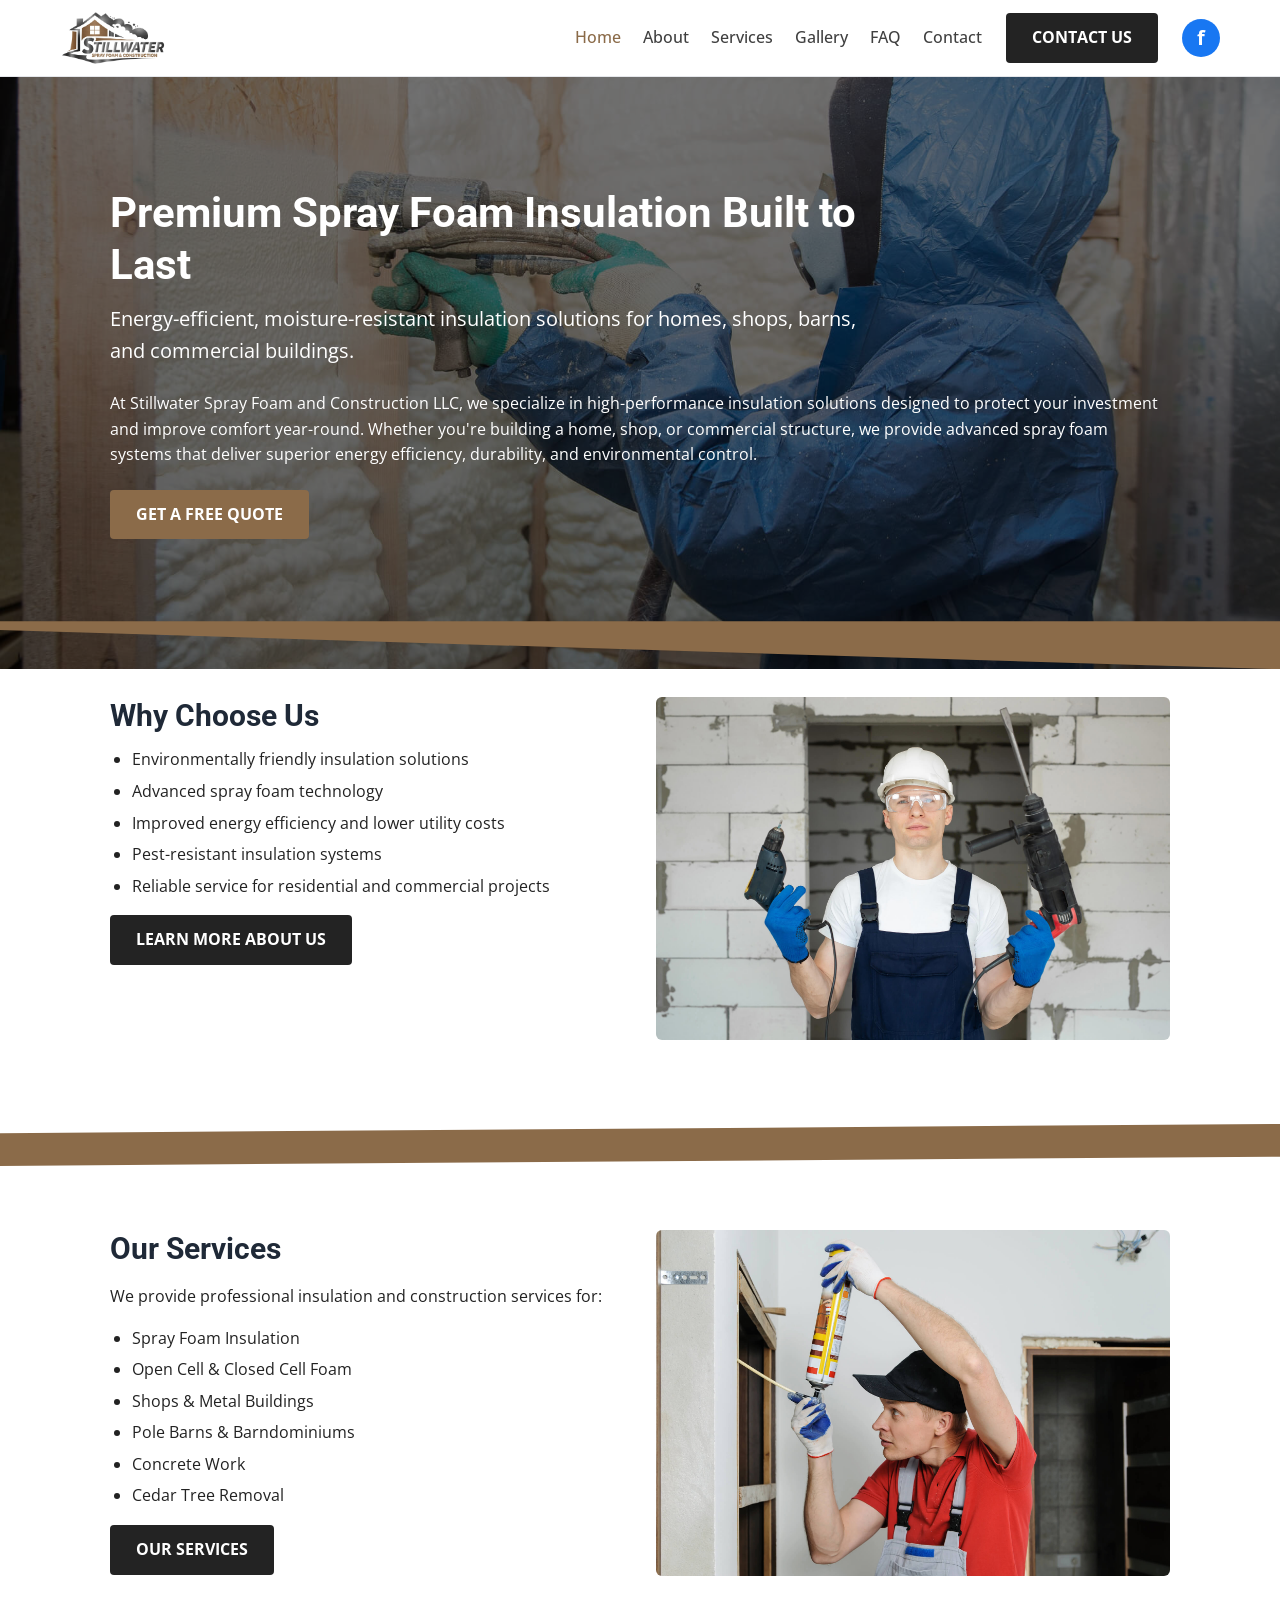
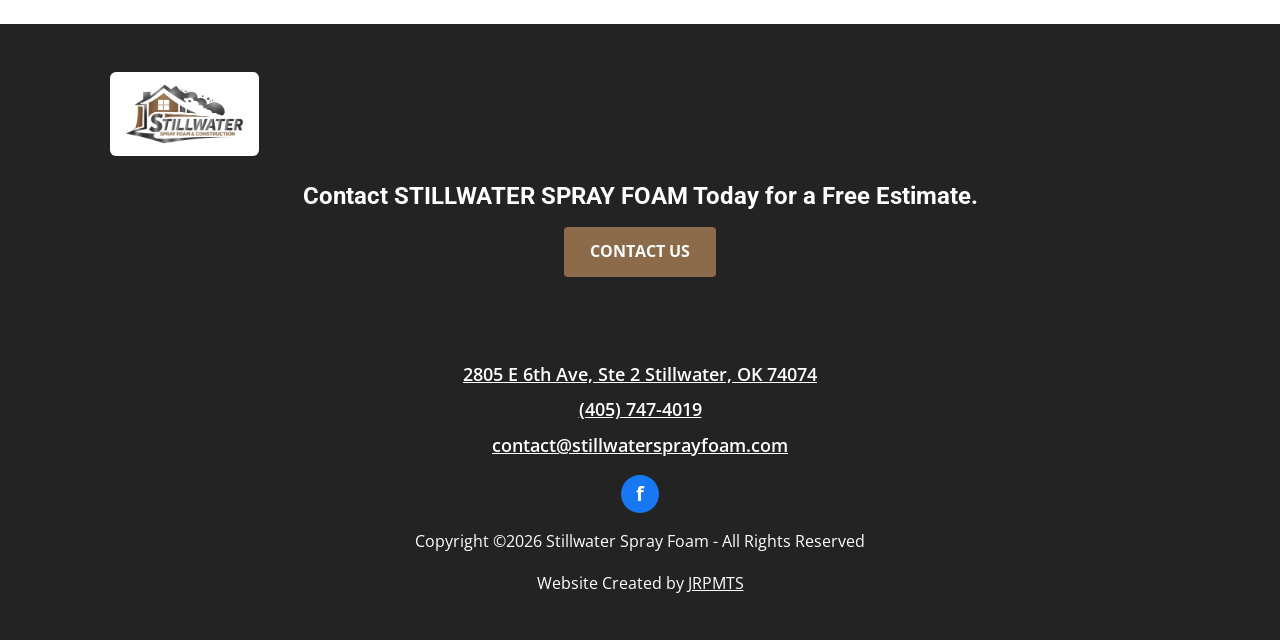
<file: index.html>
<!doctype html>
<html lang="en-US"><head><meta charset="UTF-8">
<title>Spray Foam Insulation in Stillwater, OK | Stillwater Spray Foam</title>
<meta name="description" content="Spray foam insulation in Stillwater, OK — open cell & closed cell foam for homes, shops, barns and commercial buildings. Free quotes from Stillwater Spray Foam and Construction LLC.">
<meta name="viewport" content="width=device-width, initial-scale=1">
<link rel="canonical" href="https://stillwatersprayfoam.com/">
<meta property="og:url" content="https://stillwatersprayfoam.com/"><meta property="og:title" content="Spray Foam Insulation in Stillwater, OK | Stillwater Spray Foam">
<meta property="og:description" content="Spray foam insulation in Stillwater, OK — open cell & closed cell foam for homes, shops, barns and commercial buildings. Free quotes from Stillwater Spray Foam and Construction LLC."><meta property="og:type" content="website">
<meta property="og:site_name" content="Stillwater Spray Foam">
<meta property="og:image" content="https://stillwatersprayfoam.com/images/spray-314053170.jpg">
<meta property="og:image:alt" content="Spray foam insulation being applied in Stillwater, Oklahoma">
<meta name="twitter:card" content="summary_large_image">
<meta name="twitter:title" content="Spray Foam Insulation in Stillwater, OK | Stillwater Spray Foam">
<meta name="twitter:description" content="Spray foam insulation in Stillwater, OK — open cell & closed cell foam for homes, shops, barns and commercial buildings. Free quotes from Stillwater Spray Foam and Construction LLC.">
<meta name="twitter:image" content="https://stillwatersprayfoam.com/images/spray-314053170.jpg">
<meta name="theme-color" content="#232323">
<link rel="preconnect" href="https://fonts.googleapis.com">
<link rel="preconnect" href="https://fonts.gstatic.com" crossorigin>
<link rel="icon" href="/images/favicon.jpg">
<link rel="stylesheet" href="https://fonts.googleapis.com/css2?family=Open+Sans:ital,wght@0,300..800;1,300..800&family=Roboto:ital,wght@0,100..900;1,100..900&display=swap">
<link rel="stylesheet" href="/styles.css">
<script async src="https://www.googletagmanager.com/gtag/js?id=GT-KT9X2388"></script>
<script>
  window.dataLayer = window.dataLayer || [];
  function gtag(){dataLayer.push(arguments);}
  gtag('js', new Date());
  gtag('set', 'linker', {'domains': ['stillwatersprayfoam.com']});
  gtag('config', 'GT-KT9X2388');
  gtag('config', 'AW-18310969734');
</script>
<script type="application/ld+json">{"@context":"https://schema.org","@type":"HomeAndConstructionBusiness","@id":"https://stillwatersprayfoam.com#business","name":"Stillwater Spray Foam and Construction LLC","alternateName":"Stillwater Spray Foam","url":"https://stillwatersprayfoam.com","telephone":"+1-405-747-4019","email":"contact@stillwatersprayfoam.com","description":"Spray foam insulation and construction services in Stillwater, Oklahoma: open cell and closed cell spray foam, metal buildings and shops, pole barns and barndominiums, concrete work and cedar tree removal.","address":{"@type":"PostalAddress","streetAddress":"2805 E 6th Ave, Ste 2","addressLocality":"Stillwater","addressRegion":"OK","postalCode":"74074","addressCountry":"US"},"areaServed":{"@type":"City","name":"Stillwater, Oklahoma"},"sameAs":["https://www.facebook.com/stillwatersprayfoam"],"priceRange":"$$"}</script>
</head><body>
<header class="site"><div class="header-inner">
<a class="logo" href="/"><img src="/images/logo-full.jpg" alt="Stillwater Spray Foam &amp; Construction logo — house silhouette" width="2560" height="1352"></a>
<button class="menu-toggle" type="button" aria-label="Open menu">Menu</button>
<nav class="main" aria-label="Main navigation"><ul><li><a href="/" class="active">Home</a></li><li><a href="/about/" class="">About</a></li><li><a href="/services/" class="">Services</a></li><li><a href="/gallery/" class="">Gallery</a></li><li><a href="/faq/" class="">FAQ</a></li><li><a href="/contact/" class="">Contact</a></li></ul></nav>
<a class="btn" href="/contact/">CONTACT US</a>
<a class="fb" href="https://www.facebook.com/stillwatersprayfoam" aria-label="Stillwater Spray Foam on Facebook">f</a>
</div></header>
<main>
<section class="hero" style="background-image:url(/images/spray-314053170.jpg)">
<div class="wrap"><h1>Premium Spray Foam Insulation Built to Last</h1>
<p class="lede">Energy-efficient, moisture-resistant insulation solutions for homes, shops, barns, and commercial buildings.</p>
<p>At Stillwater Spray Foam and Construction LLC, we specialize in high-performance insulation solutions designed to protect your investment and improve comfort year-round. Whether you're building a home, shop, or commercial structure, we provide advanced spray foam systems that deliver superior energy efficiency, durability, and environmental control.</p>
<a class="btn btn-brown" href="/contact/">GET A FREE QUOTE</a></div></section>
<div class="hero-cut" aria-hidden="true"></div>
<section><div class="wrap two"><div>
<h2>Why Choose Us</h2>
<ul class="ticks">
<li>Environmentally friendly insulation solutions</li>
<li>Advanced spray foam technology</li>
<li>Improved energy efficiency and lower utility costs</li>
<li>Pest-resistant insulation systems</li>
<li>Reliable service for residential and commercial projects</li>
</ul>
<a class="btn" href="/about/">LEARN MORE ABOUT US</a></div>
<figure><img src="/images/spray-544271116.jpg" alt="A construction worker in a white hard hat and safety glasses holds a cordless drill and a rotary hammer" loading="lazy" decoding="async"></figure>
</div></section>
<div class="diag" aria-hidden="true"></div>
<section><div class="wrap two"><div>
<h2>Our Services</h2>
<p>We provide professional insulation and construction services for:</p>
<ul class="ticks">
<li>Spray Foam Insulation</li>
<li>Open Cell &amp; Closed Cell Foam</li>
<li>Shops &amp; Metal Buildings</li>
<li>Pole Barns &amp; Barndominiums</li>
<li>Concrete Work</li>
<li>Cedar Tree Removal</li>
</ul>
<a class="btn" href="/services/">OUR SERVICES</a></div>
<figure><img src="/images/spray-119749760.jpg" alt="A construction worker in a red shirt and grey overalls uses spray foam to seal the gap around a wooden door frame" loading="lazy" decoding="async"></figure>
</div></section>
</main>
<div class="cta"><div class="wrap"><div class="footer-logo"><a href="/"><img src="/images/logo-full.jpg" alt="Stillwater Spray Foam &amp; Construction logo — house silhouette"></a></div><h2>Contact STILLWATER SPRAY FOAM Today for a Free Estimate.</h2>
<a class="btn btn-brown" href="/contact/">CONTACT US</a></div></div>
<footer class="site"><div class="wrap">
<p class="footer-text"><a href="https://maps.app.goo.gl">2805 E 6th Ave, Ste 2 Stillwater, OK 74074</a></p>
<p class="footer-text"><a href="tel:+14057474019">(405) 747-4019</a></p>
<p class="footer-text"><a href="mailto:contact@stillwatersprayfoam.com">contact@stillwatersprayfoam.com</a></p>
<p><a class="fb" href="https://www.facebook.com/stillwatersprayfoam" aria-label="Stillwater Spray Foam on Facebook">f</a></p>
<p>Copyright &copy;2026 Stillwater Spray Foam - All Rights Reserved</p>
<p class="created">Website Created by <a href="https://jrpmts.com">JRPMTS</a></p>
</div></footer>
<script src="/script.js"></script>
</body></html>
</file>
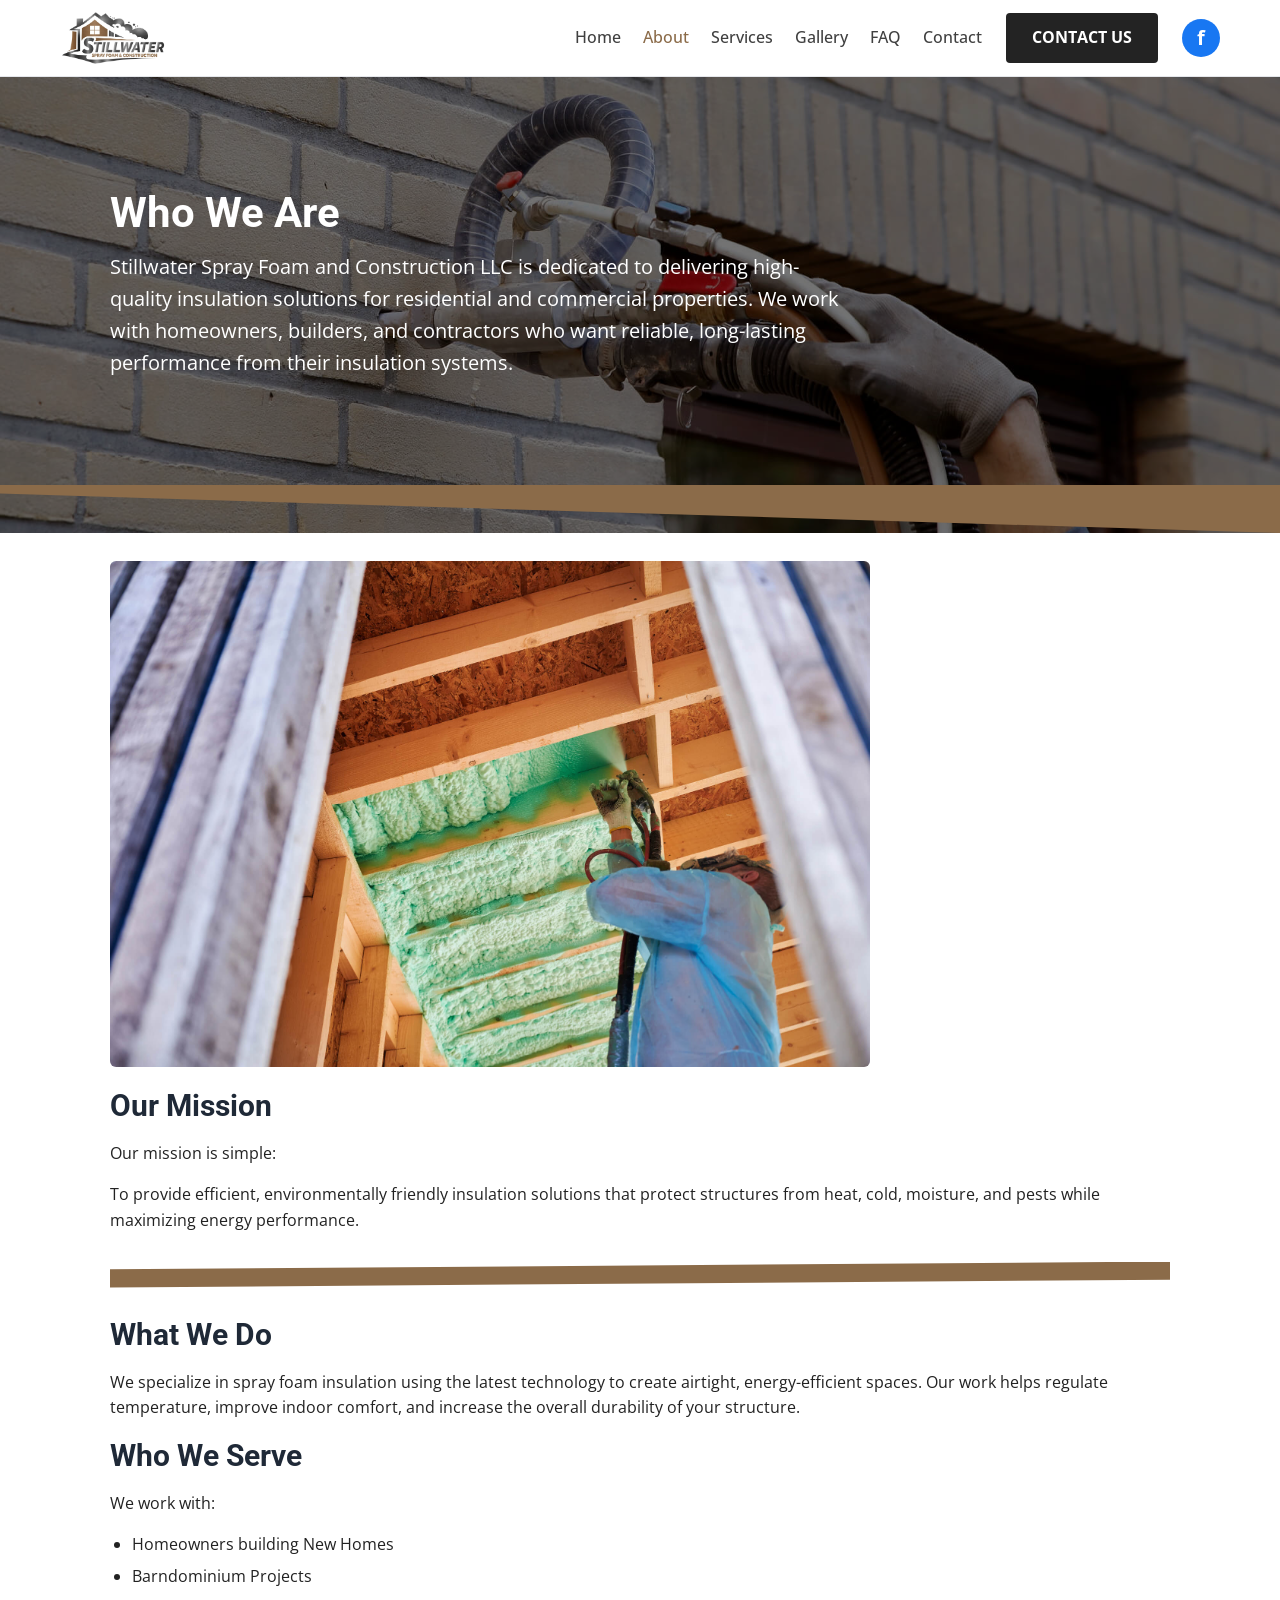
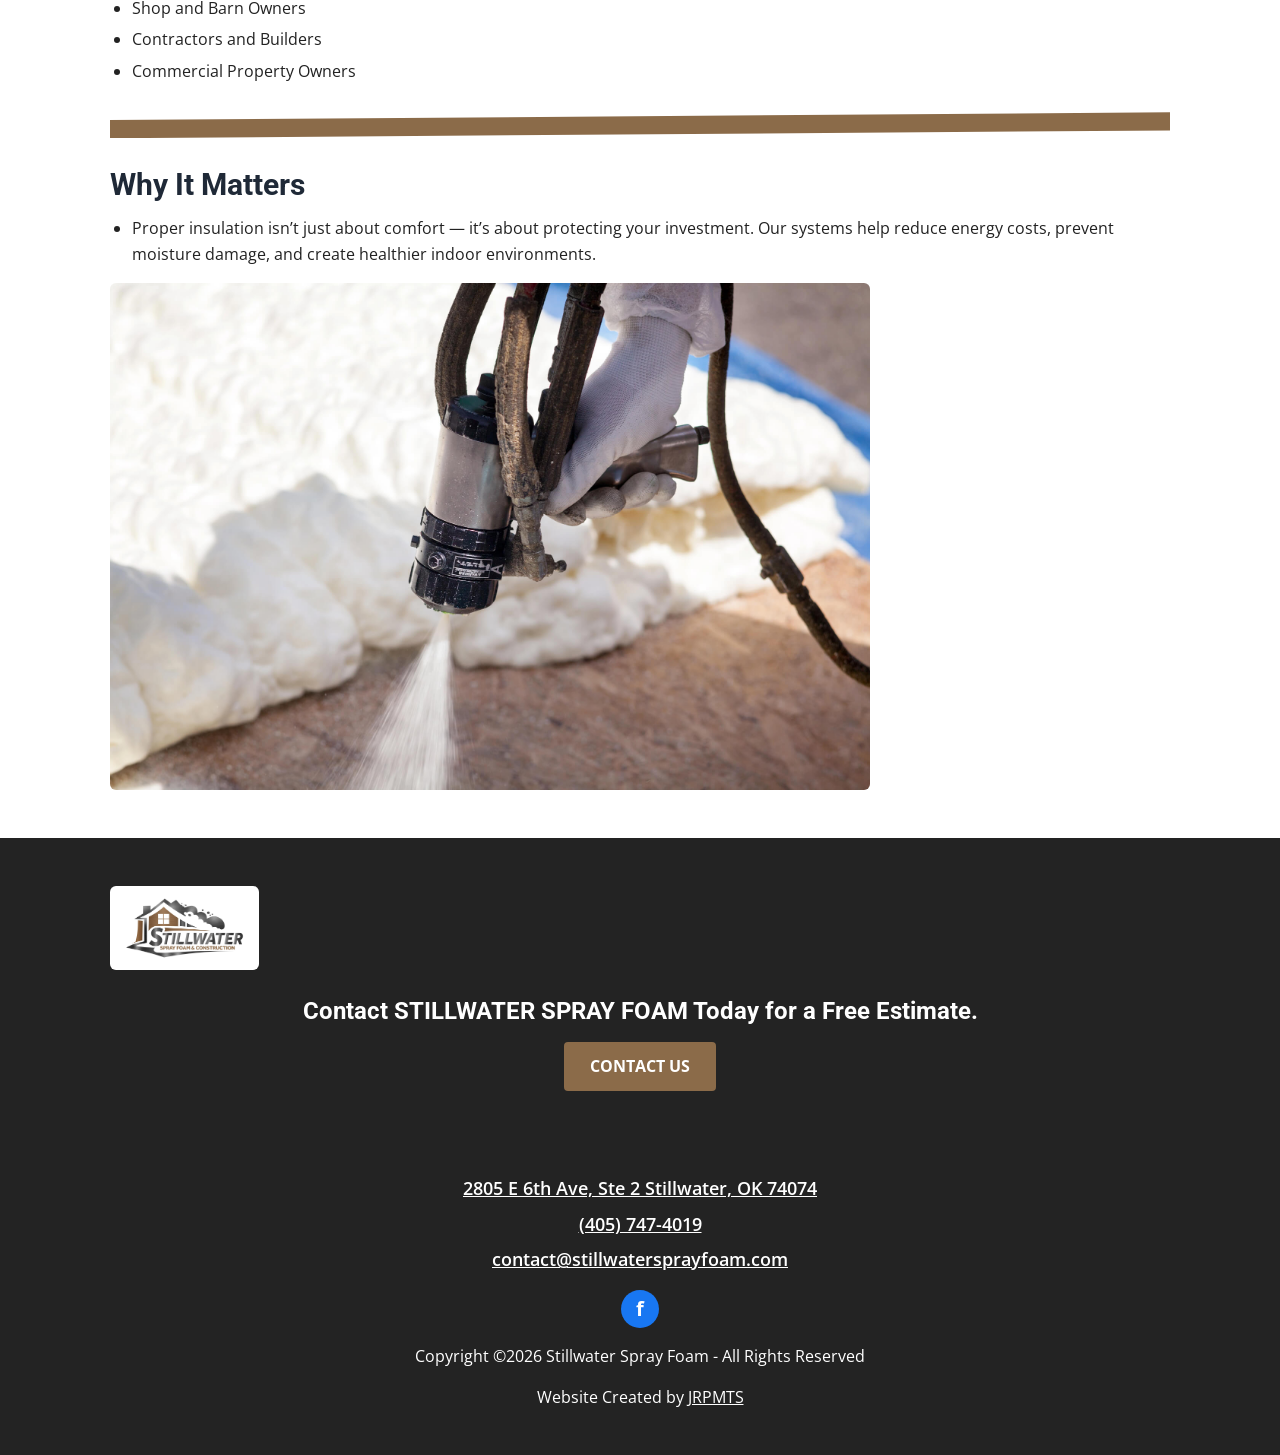
<file: about/index.html>
<!doctype html>
<html lang="en-US"><head><meta charset="UTF-8">
<title>About Us | Spray Foam Insulation in Stillwater, OK</title>
<meta name="description" content="About Stillwater Spray Foam and Construction LLC — spray foam insulation specialists serving homeowners, builders and contractors in Stillwater, Oklahoma.">
<meta name="viewport" content="width=device-width, initial-scale=1">
<link rel="canonical" href="https://stillwatersprayfoam.com/about/">
<meta property="og:url" content="https://stillwatersprayfoam.com/about/"><meta property="og:title" content="About Us | Spray Foam Insulation in Stillwater, OK">
<meta property="og:description" content="About Stillwater Spray Foam and Construction LLC — spray foam insulation specialists serving homeowners, builders and contractors in Stillwater, Oklahoma."><meta property="og:type" content="website">
<meta property="og:site_name" content="Stillwater Spray Foam">
<meta property="og:image" content="https://stillwatersprayfoam.com/images/spray-314053170.jpg">
<meta property="og:image:alt" content="Spray foam insulation being applied in Stillwater, Oklahoma">
<meta name="twitter:card" content="summary_large_image">
<meta name="twitter:title" content="About Us | Spray Foam Insulation in Stillwater, OK">
<meta name="twitter:description" content="About Stillwater Spray Foam and Construction LLC — spray foam insulation specialists serving homeowners, builders and contractors in Stillwater, Oklahoma.">
<meta name="twitter:image" content="https://stillwatersprayfoam.com/images/spray-314053170.jpg">
<meta name="theme-color" content="#232323">
<link rel="preconnect" href="https://fonts.googleapis.com">
<link rel="preconnect" href="https://fonts.gstatic.com" crossorigin>
<link rel="icon" href="/images/favicon.jpg">
<link rel="stylesheet" href="https://fonts.googleapis.com/css2?family=Open+Sans:ital,wght@0,300..800;1,300..800&family=Roboto:ital,wght@0,100..900;1,100..900&display=swap">
<link rel="stylesheet" href="/styles.css">
<script async src="https://www.googletagmanager.com/gtag/js?id=GT-KT9X2388"></script>
<script>
  window.dataLayer = window.dataLayer || [];
  function gtag(){dataLayer.push(arguments);}
  gtag('js', new Date());
  gtag('set', 'linker', {'domains': ['stillwatersprayfoam.com']});
  gtag('config', 'GT-KT9X2388');
  gtag('config', 'AW-18310969734');
</script>
<script type="application/ld+json">{"@context":"https://schema.org","@type":"HomeAndConstructionBusiness","@id":"https://stillwatersprayfoam.com#business","name":"Stillwater Spray Foam and Construction LLC","alternateName":"Stillwater Spray Foam","url":"https://stillwatersprayfoam.com","telephone":"+1-405-747-4019","email":"contact@stillwatersprayfoam.com","description":"Spray foam insulation and construction services in Stillwater, Oklahoma: open cell and closed cell spray foam, metal buildings and shops, pole barns and barndominiums, concrete work and cedar tree removal.","address":{"@type":"PostalAddress","streetAddress":"2805 E 6th Ave, Ste 2","addressLocality":"Stillwater","addressRegion":"OK","postalCode":"74074","addressCountry":"US"},"areaServed":{"@type":"City","name":"Stillwater, Oklahoma"},"sameAs":["https://www.facebook.com/stillwatersprayfoam"],"priceRange":"$$"}</script>
</head><body>
<header class="site"><div class="header-inner">
<a class="logo" href="/"><img src="/images/logo-full.jpg" alt="Stillwater Spray Foam &amp; Construction logo — house silhouette" width="2560" height="1352"></a>
<button class="menu-toggle" type="button" aria-label="Open menu">Menu</button>
<nav class="main" aria-label="Main navigation"><ul><li><a href="/" class="">Home</a></li><li><a href="/about/" class="active">About</a></li><li><a href="/services/" class="">Services</a></li><li><a href="/gallery/" class="">Gallery</a></li><li><a href="/faq/" class="">FAQ</a></li><li><a href="/contact/" class="">Contact</a></li></ul></nav>
<a class="btn" href="/contact/">CONTACT US</a>
<a class="fb" href="https://www.facebook.com/stillwatersprayfoam" aria-label="Stillwater Spray Foam on Facebook">f</a>
</div></header>
<main>
<section class="hero" style="background-image:url(/images/spray-540667202.jpg)">
<div class="wrap"><h1>Who We Are</h1>
<p class="lede">Stillwater Spray Foam and Construction LLC is dedicated to delivering high-quality insulation solutions for residential and commercial properties. We work with homeowners, builders, and contractors who want reliable, long-lasting performance from their insulation systems.</p></div></section>
<div class="hero-cut" aria-hidden="true"></div>
<section><div class="wrap">
<figure><img src="/images/spray-613679252.jpg" alt="A worker in protective gear sprays high-performance moisture-resistant insulation between wooden ceiling joists" loading="lazy" decoding="async" style="max-width:760px"></figure>
<h2>Our Mission</h2>
<p>Our mission is simple:</p>
<p>To provide efficient, environmentally friendly insulation solutions that protect structures from heat, cold, moisture, and pests while maximizing energy performance.</p>
<div class="diag-thin" aria-hidden="true"></div>
<h2>What We Do</h2>
<p>We specialize in spray foam insulation using the latest technology to create airtight, energy-efficient spaces. Our work helps regulate temperature, improve indoor comfort, and increase the overall durability of your structure.</p>
<h2>Who We Serve</h2>
<p>We work with:</p>
<ul class="ticks">
<li>Homeowners building New Homes</li>
<li>Barndominium Projects</li>
<li>Shop and Barn Owners</li>
<li>Contractors and Builders</li>
<li>Commercial Property Owners</li>
</ul>
<div class="diag-thin" aria-hidden="true"></div>
<h2>Why It Matters</h2>
<ul class="ticks"><li>Proper insulation isn&rsquo;t just about comfort &mdash; it&rsquo;s about protecting your investment. Our systems help reduce energy costs, prevent moisture damage, and create healthier indoor environments.</li></ul>
<figure><img src="/images/spray-160062354.jpg" alt="A gloved hand uses a spray gun to apply premium spray foam insulation to a surface" loading="lazy" decoding="async" style="max-width:760px"></figure>
</div></section>
</main>
<div class="cta"><div class="wrap"><div class="footer-logo"><a href="/"><img src="/images/logo-full.jpg" alt="Stillwater Spray Foam &amp; Construction logo — house silhouette"></a></div><h2>Contact STILLWATER SPRAY FOAM Today for a Free Estimate.</h2>
<a class="btn btn-brown" href="/contact/">CONTACT US</a></div></div>
<footer class="site"><div class="wrap">
<p class="footer-text"><a href="https://maps.app.goo.gl">2805 E 6th Ave, Ste 2 Stillwater, OK 74074</a></p>
<p class="footer-text"><a href="tel:+14057474019">(405) 747-4019</a></p>
<p class="footer-text"><a href="mailto:contact@stillwatersprayfoam.com">contact@stillwatersprayfoam.com</a></p>
<p><a class="fb" href="https://www.facebook.com/stillwatersprayfoam" aria-label="Stillwater Spray Foam on Facebook">f</a></p>
<p>Copyright &copy;2026 Stillwater Spray Foam - All Rights Reserved</p>
<p class="created">Website Created by <a href="https://jrpmts.com">JRPMTS</a></p>
</div></footer>
<script src="/script.js"></script>
</body></html>
</file>
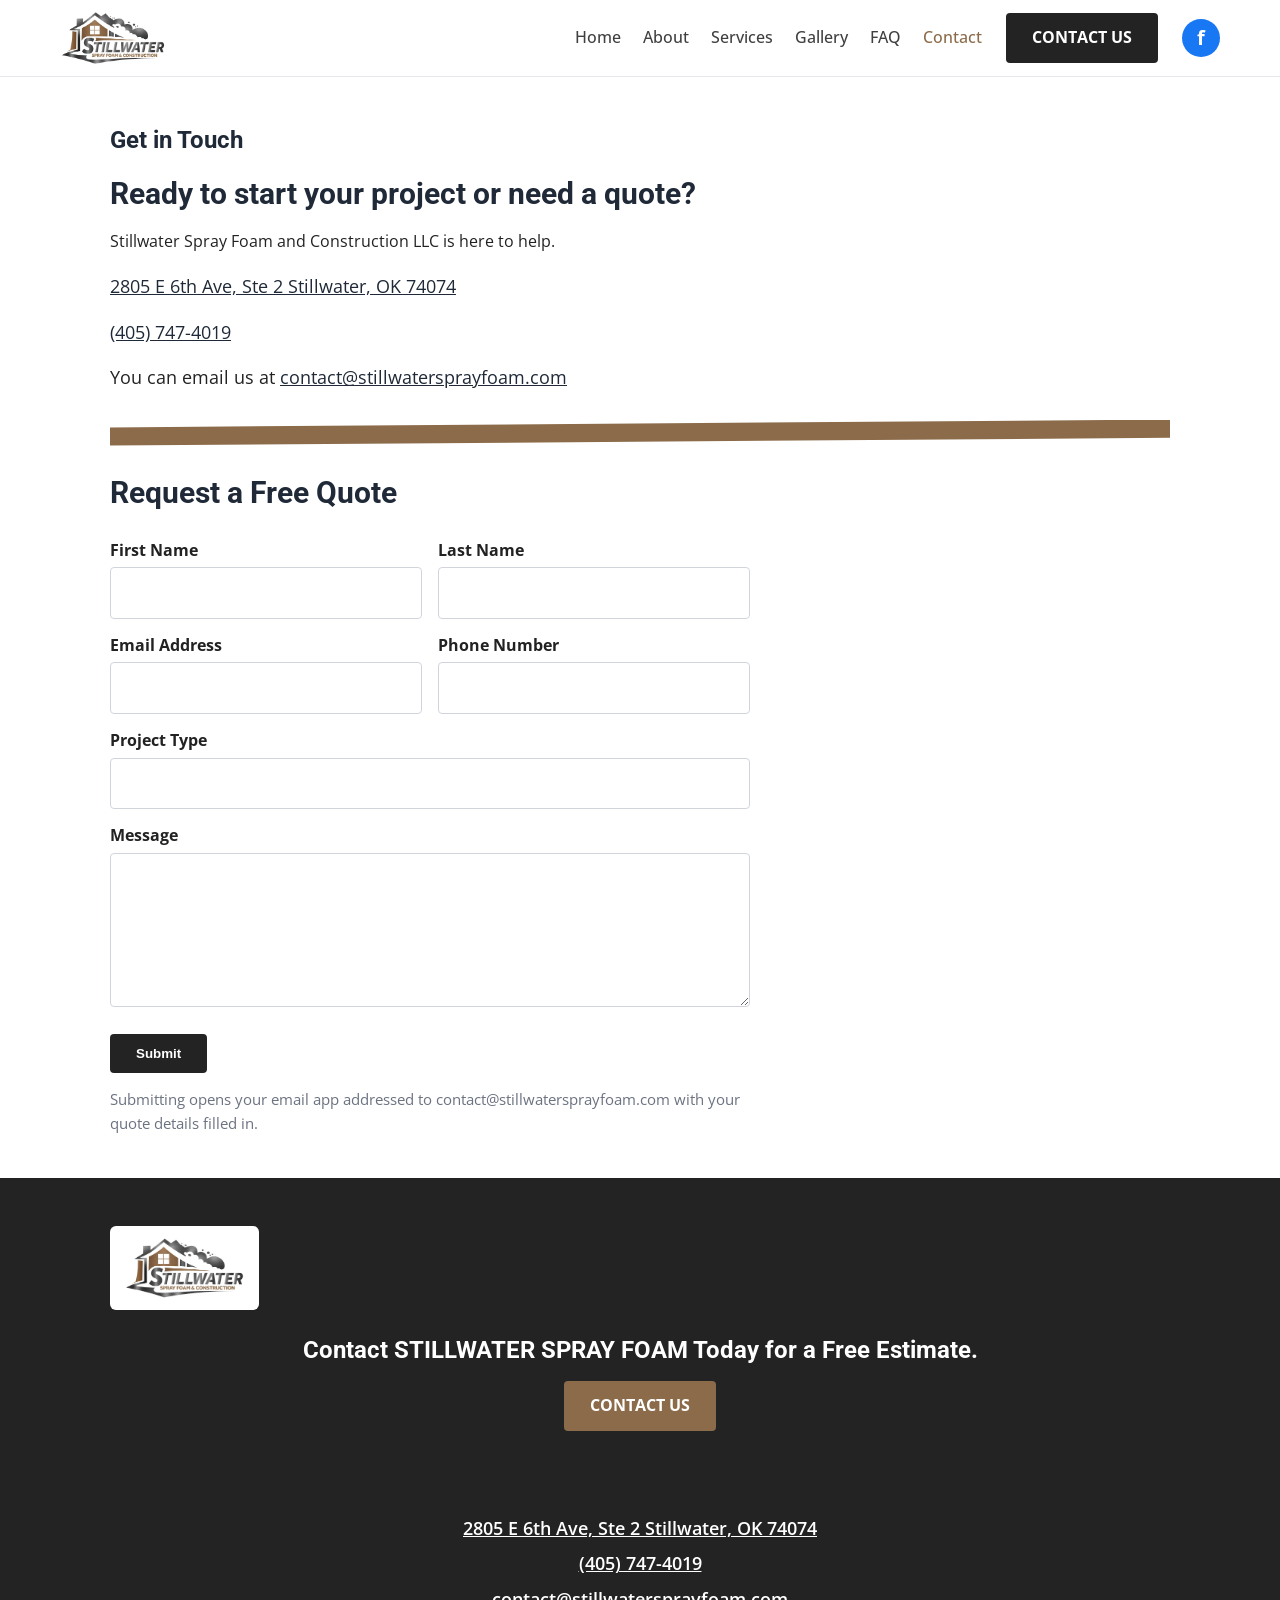
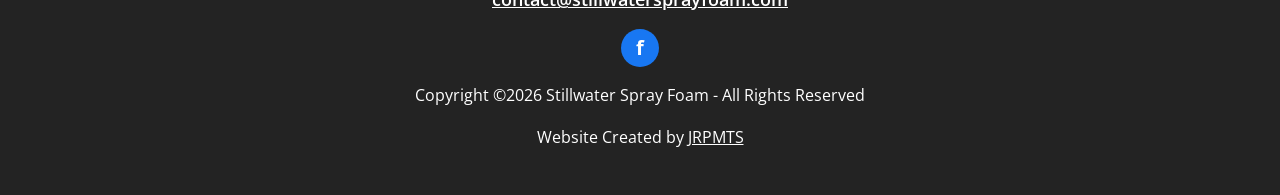
<file: contact/index.html>
<!doctype html>
<html lang="en-US"><head><meta charset="UTF-8">
<title>Contact Us | Free Spray Foam Quote in Stillwater, OK</title>
<meta name="description" content="Get a free spray foam insulation quote in Stillwater, OK. Call (405) 747-4019 or email contact@stillwatersprayfoam.com — 2805 E 6th Ave, Ste 2, Stillwater, OK 74074.">
<meta name="viewport" content="width=device-width, initial-scale=1">
<link rel="canonical" href="https://stillwatersprayfoam.com/contact/">
<meta property="og:url" content="https://stillwatersprayfoam.com/contact/"><meta property="og:title" content="Contact Us | Free Spray Foam Quote in Stillwater, OK">
<meta property="og:description" content="Get a free spray foam insulation quote in Stillwater, OK. Call (405) 747-4019 or email contact@stillwatersprayfoam.com — 2805 E 6th Ave, Ste 2, Stillwater, OK 74074."><meta property="og:type" content="website">
<meta property="og:site_name" content="Stillwater Spray Foam">
<meta property="og:image" content="https://stillwatersprayfoam.com/images/spray-314053170.jpg">
<meta property="og:image:alt" content="Spray foam insulation being applied in Stillwater, Oklahoma">
<meta name="twitter:card" content="summary_large_image">
<meta name="twitter:title" content="Contact Us | Free Spray Foam Quote in Stillwater, OK">
<meta name="twitter:description" content="Get a free spray foam insulation quote in Stillwater, OK. Call (405) 747-4019 or email contact@stillwatersprayfoam.com — 2805 E 6th Ave, Ste 2, Stillwater, OK 74074.">
<meta name="twitter:image" content="https://stillwatersprayfoam.com/images/spray-314053170.jpg">
<meta name="theme-color" content="#232323">
<link rel="preconnect" href="https://fonts.googleapis.com">
<link rel="preconnect" href="https://fonts.gstatic.com" crossorigin>
<link rel="icon" href="/images/favicon.jpg">
<link rel="stylesheet" href="https://fonts.googleapis.com/css2?family=Open+Sans:ital,wght@0,300..800;1,300..800&family=Roboto:ital,wght@0,100..900;1,100..900&display=swap">
<link rel="stylesheet" href="/styles.css">
<script async src="https://www.googletagmanager.com/gtag/js?id=GT-KT9X2388"></script>
<script>
  window.dataLayer = window.dataLayer || [];
  function gtag(){dataLayer.push(arguments);}
  gtag('js', new Date());
  gtag('set', 'linker', {'domains': ['stillwatersprayfoam.com']});
  gtag('config', 'GT-KT9X2388');
  gtag('config', 'AW-18310969734');
</script>
<script type="application/ld+json">{"@context":"https://schema.org","@type":"HomeAndConstructionBusiness","@id":"https://stillwatersprayfoam.com#business","name":"Stillwater Spray Foam and Construction LLC","alternateName":"Stillwater Spray Foam","url":"https://stillwatersprayfoam.com","telephone":"+1-405-747-4019","email":"contact@stillwatersprayfoam.com","description":"Spray foam insulation and construction services in Stillwater, Oklahoma: open cell and closed cell spray foam, metal buildings and shops, pole barns and barndominiums, concrete work and cedar tree removal.","address":{"@type":"PostalAddress","streetAddress":"2805 E 6th Ave, Ste 2","addressLocality":"Stillwater","addressRegion":"OK","postalCode":"74074","addressCountry":"US"},"areaServed":{"@type":"City","name":"Stillwater, Oklahoma"},"sameAs":["https://www.facebook.com/stillwatersprayfoam"],"priceRange":"$$"}</script>
</head><body>
<header class="site"><div class="header-inner">
<a class="logo" href="/"><img src="/images/logo-full.jpg" alt="Stillwater Spray Foam &amp; Construction logo — house silhouette" width="2560" height="1352"></a>
<button class="menu-toggle" type="button" aria-label="Open menu">Menu</button>
<nav class="main" aria-label="Main navigation"><ul><li><a href="/" class="">Home</a></li><li><a href="/about/" class="">About</a></li><li><a href="/services/" class="">Services</a></li><li><a href="/gallery/" class="">Gallery</a></li><li><a href="/faq/" class="">FAQ</a></li><li><a href="/contact/" class="active">Contact</a></li></ul></nav>
<a class="btn" href="/contact/">CONTACT US</a>
<a class="fb" href="https://www.facebook.com/stillwatersprayfoam" aria-label="Stillwater Spray Foam on Facebook">f</a>
</div></header>
<main>
<section><div class="wrap">
<h1>Get in Touch</h1>
<h2>Ready to start your project or need a quote?</h2>
<p>Stillwater Spray Foam and Construction LLC is here to help.</p>
<div class="contact-details">
<p><a href="https://maps.app.goo.gl">2805 E 6th Ave, Ste 2 Stillwater, OK 74074</a></p>
<p><a href="tel:+14057474019">(405) 747-4019</a></p>
<p>You can email us at <a href="mailto:contact@stillwatersprayfoam.com">contact@stillwatersprayfoam.com</a></p>
</div>
<div class="diag-thin" aria-hidden="true"></div>
<h2>Request a Free Quote</h2>
<form class="quote" id="quote-form">
<div class="row">
<div><label for="first-name">First Name</label><input id="first-name" name="first-name" type="text" required autocomplete="given-name"></div>
<div><label for="last-name">Last Name</label><input id="last-name" name="last-name" type="text" required autocomplete="family-name"></div>
</div>
<div class="row">
<div><label for="email">Email Address</label><input id="email" name="email" type="email" required autocomplete="email"></div>
<div><label for="phone">Phone Number</label><input id="phone" name="phone" type="tel" autocomplete="tel"></div>
</div>
<div><label for="project-type">Project Type</label><input id="project-type" name="project-type" type="text"></div>
<div><label for="message">Message</label><textarea id="message" name="message" rows="5" required></textarea></div>
<button class="btn" type="submit">Submit</button>
<p class="note">Submitting opens your email app addressed to contact@stillwatersprayfoam.com with your quote details filled in.</p>
</form>
</div></section>
</main>
<div class="cta"><div class="wrap"><div class="footer-logo"><a href="/"><img src="/images/logo-full.jpg" alt="Stillwater Spray Foam &amp; Construction logo — house silhouette"></a></div><h2>Contact STILLWATER SPRAY FOAM Today for a Free Estimate.</h2>
<a class="btn btn-brown" href="/contact/">CONTACT US</a></div></div>
<footer class="site"><div class="wrap">
<p class="footer-text"><a href="https://maps.app.goo.gl">2805 E 6th Ave, Ste 2 Stillwater, OK 74074</a></p>
<p class="footer-text"><a href="tel:+14057474019">(405) 747-4019</a></p>
<p class="footer-text"><a href="mailto:contact@stillwatersprayfoam.com">contact@stillwatersprayfoam.com</a></p>
<p><a class="fb" href="https://www.facebook.com/stillwatersprayfoam" aria-label="Stillwater Spray Foam on Facebook">f</a></p>
<p>Copyright &copy;2026 Stillwater Spray Foam - All Rights Reserved</p>
<p class="created">Website Created by <a href="https://jrpmts.com">JRPMTS</a></p>
</div></footer>
<script src="/script.js"></script>
</body></html>
</file>
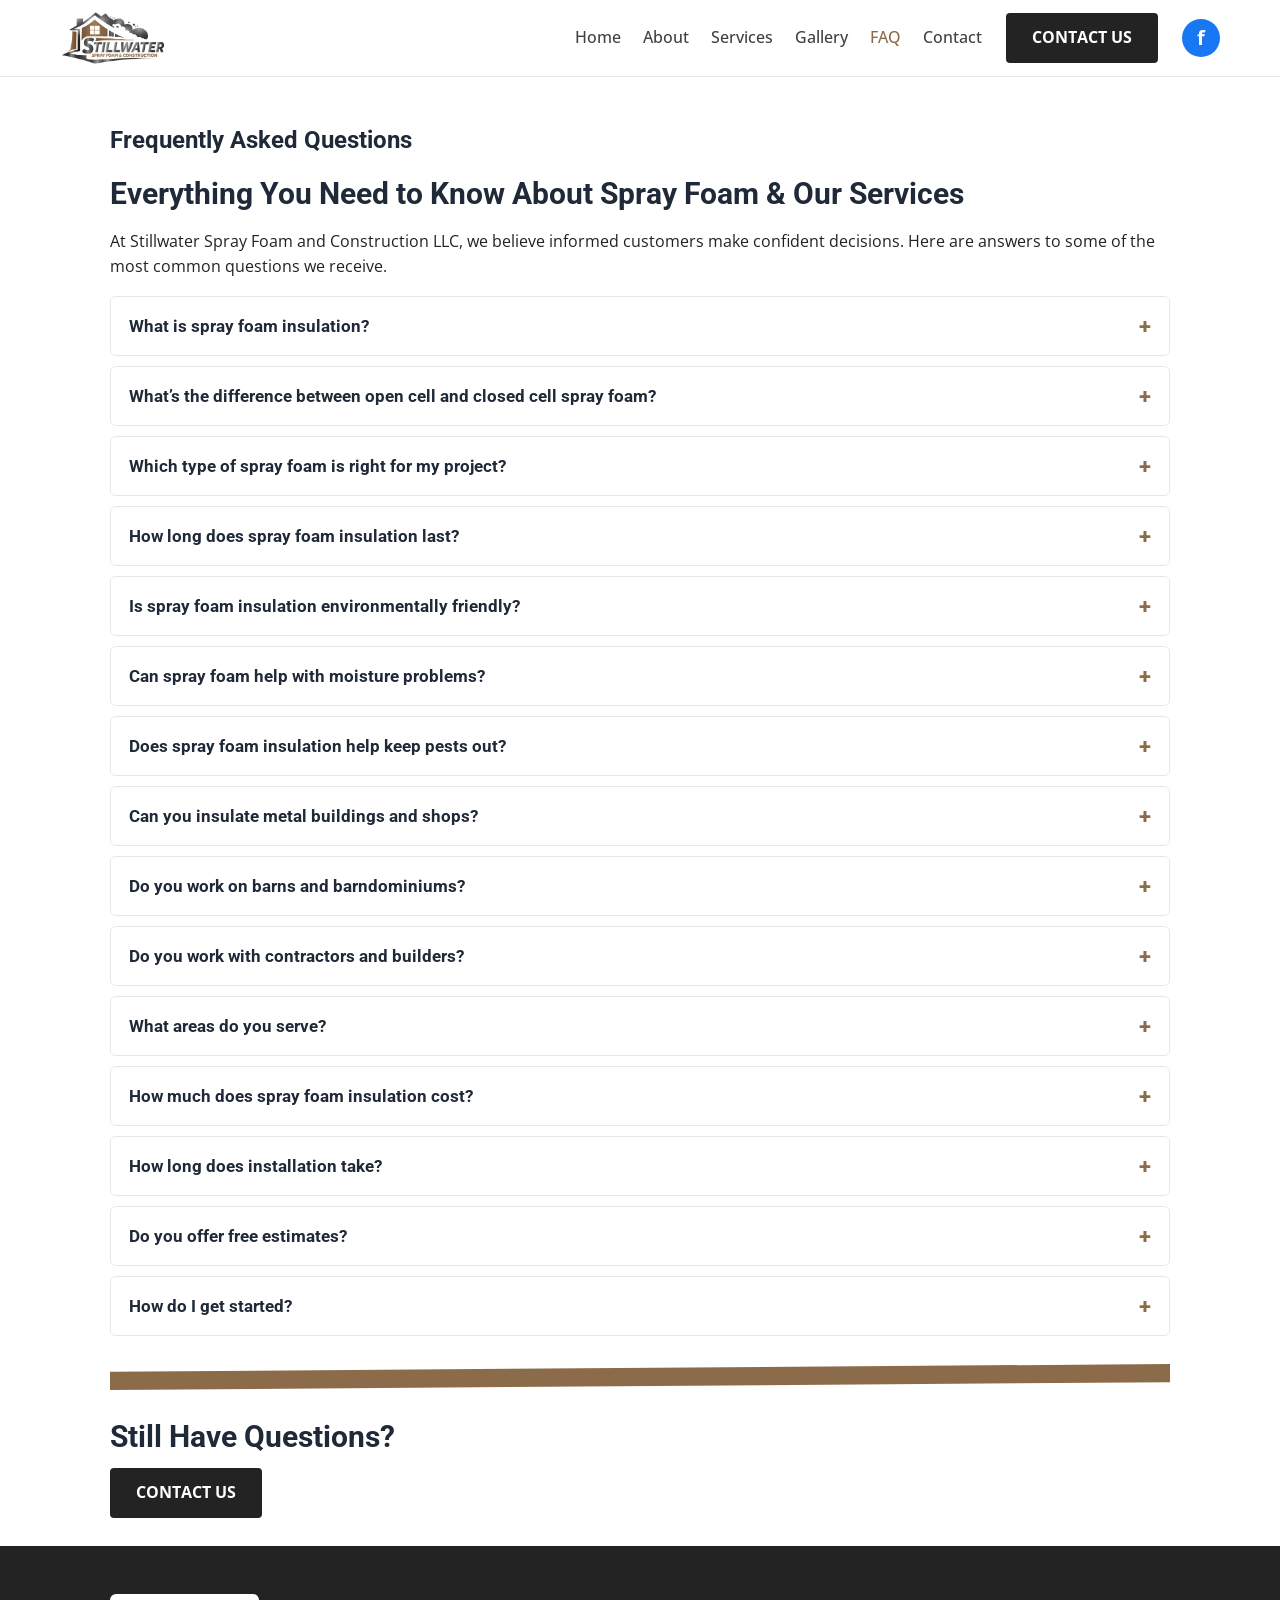
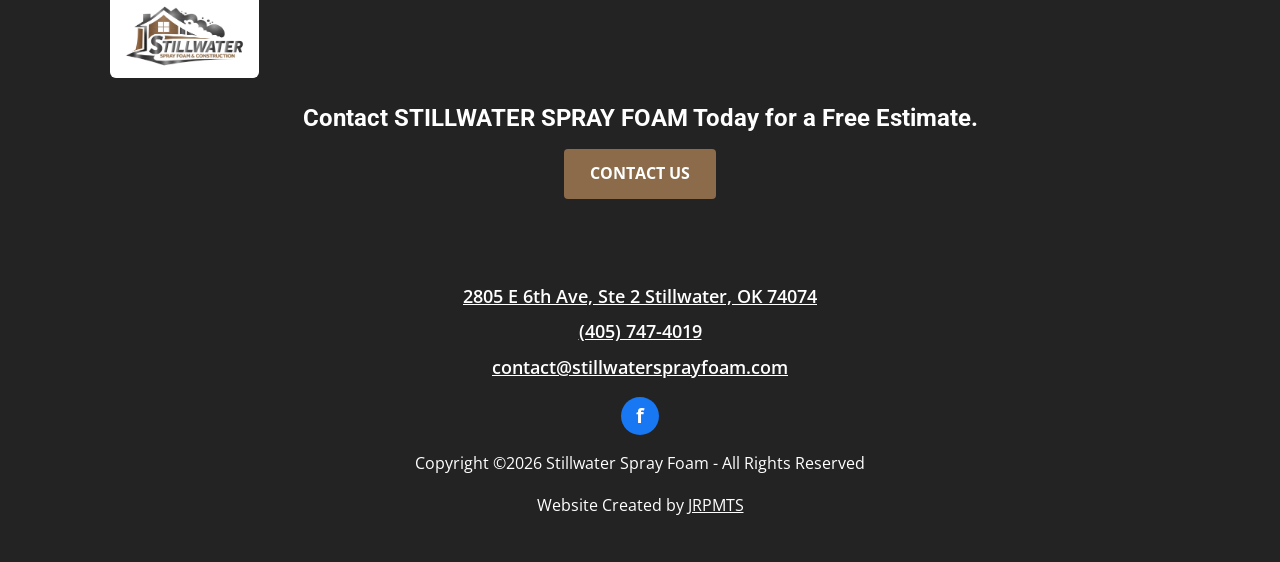
<file: faq/index.html>
<!doctype html>
<html lang="en-US"><head><meta charset="UTF-8">
<title>Spray Foam FAQ | Stillwater Spray Foam, Stillwater, OK</title>
<meta name="description" content="Answers about spray foam insulation: open cell vs closed cell, cost, moisture and pests, metal buildings, barns and free estimates in Stillwater, OK.">
<meta name="viewport" content="width=device-width, initial-scale=1">
<link rel="canonical" href="https://stillwatersprayfoam.com/faq/">
<meta property="og:url" content="https://stillwatersprayfoam.com/faq/"><meta property="og:title" content="Spray Foam FAQ | Stillwater Spray Foam, Stillwater, OK">
<meta property="og:description" content="Answers about spray foam insulation: open cell vs closed cell, cost, moisture and pests, metal buildings, barns and free estimates in Stillwater, OK."><meta property="og:type" content="website">
<meta property="og:site_name" content="Stillwater Spray Foam">
<meta property="og:image" content="https://stillwatersprayfoam.com/images/spray-314053170.jpg">
<meta property="og:image:alt" content="Spray foam insulation being applied in Stillwater, Oklahoma">
<meta name="twitter:card" content="summary_large_image">
<meta name="twitter:title" content="Spray Foam FAQ | Stillwater Spray Foam, Stillwater, OK">
<meta name="twitter:description" content="Answers about spray foam insulation: open cell vs closed cell, cost, moisture and pests, metal buildings, barns and free estimates in Stillwater, OK.">
<meta name="twitter:image" content="https://stillwatersprayfoam.com/images/spray-314053170.jpg">
<meta name="theme-color" content="#232323">
<link rel="preconnect" href="https://fonts.googleapis.com">
<link rel="preconnect" href="https://fonts.gstatic.com" crossorigin>
<link rel="icon" href="/images/favicon.jpg">
<link rel="stylesheet" href="https://fonts.googleapis.com/css2?family=Open+Sans:ital,wght@0,300..800;1,300..800&family=Roboto:ital,wght@0,100..900;1,100..900&display=swap">
<link rel="stylesheet" href="/styles.css">
<script async src="https://www.googletagmanager.com/gtag/js?id=GT-KT9X2388"></script>
<script>
  window.dataLayer = window.dataLayer || [];
  function gtag(){dataLayer.push(arguments);}
  gtag('js', new Date());
  gtag('set', 'linker', {'domains': ['stillwatersprayfoam.com']});
  gtag('config', 'GT-KT9X2388');
  gtag('config', 'AW-18310969734');
</script>
<script type="application/ld+json">{"@context":"https://schema.org","@type":"HomeAndConstructionBusiness","@id":"https://stillwatersprayfoam.com#business","name":"Stillwater Spray Foam and Construction LLC","alternateName":"Stillwater Spray Foam","url":"https://stillwatersprayfoam.com","telephone":"+1-405-747-4019","email":"contact@stillwatersprayfoam.com","description":"Spray foam insulation and construction services in Stillwater, Oklahoma: open cell and closed cell spray foam, metal buildings and shops, pole barns and barndominiums, concrete work and cedar tree removal.","address":{"@type":"PostalAddress","streetAddress":"2805 E 6th Ave, Ste 2","addressLocality":"Stillwater","addressRegion":"OK","postalCode":"74074","addressCountry":"US"},"areaServed":{"@type":"City","name":"Stillwater, Oklahoma"},"sameAs":["https://www.facebook.com/stillwatersprayfoam"],"priceRange":"$$"}</script>
</head><body>
<header class="site"><div class="header-inner">
<a class="logo" href="/"><img src="/images/logo-full.jpg" alt="Stillwater Spray Foam &amp; Construction logo — house silhouette" width="2560" height="1352"></a>
<button class="menu-toggle" type="button" aria-label="Open menu">Menu</button>
<nav class="main" aria-label="Main navigation"><ul><li><a href="/" class="">Home</a></li><li><a href="/about/" class="">About</a></li><li><a href="/services/" class="">Services</a></li><li><a href="/gallery/" class="">Gallery</a></li><li><a href="/faq/" class="active">FAQ</a></li><li><a href="/contact/" class="">Contact</a></li></ul></nav>
<a class="btn" href="/contact/">CONTACT US</a>
<a class="fb" href="https://www.facebook.com/stillwatersprayfoam" aria-label="Stillwater Spray Foam on Facebook">f</a>
</div></header>
<main>
<section><div class="wrap">
<h1>Frequently Asked Questions</h1>
<h2>Everything You Need to Know About Spray Foam &amp; Our Services</h2>
<p>At Stillwater Spray Foam and Construction LLC, we believe informed customers make confident decisions. Here are answers to some of the most common questions we receive.</p>
<div class="faq-item"><button class="faq-q" type="button" aria-expanded="false">What is spray foam insulation?<span class="plus">+</span></button><div class="faq-a"><p>Spray foam insulation is a high-performance material that expands when applied, filling gaps, cracks, and hard-to-reach areas. It creates an airtight seal that improves energy efficiency, indoor comfort, and overall building performance.</p></div></div><div class="faq-item"><button class="faq-q" type="button" aria-expanded="false">What&rsquo;s the difference between open cell and closed cell spray foam?<span class="plus">+</span></button><div class="faq-a"><p><strong>Open Cell Foam:</strong></p><ul class='ticks'><li>Softer and more flexible</li><li>Ideal for interior walls and ceilings</li><li>Great for sound reduction</li><li>More budget-friendly</li></ul><p><strong>Closed Cell Foam:</strong></p><ul class='ticks'><li>Denser and more rigid</li><li>Higher insulation value (R-value)</li><li>Acts as a moisture barrier</li><li>Adds structural strength</li></ul></div></div><div class="faq-item"><button class="faq-q" type="button" aria-expanded="false">Which type of spray foam is right for my project?<span class="plus">+</span></button><div class="faq-a"><p>It depends on your building type, budget, and goals. Open cell is great for interior applications and sound control, while closed cell is best for maximum insulation, moisture resistance, and durability. We can help you choose the right option for your project.</p></div></div><div class="faq-item"><button class="faq-q" type="button" aria-expanded="false">How long does spray foam insulation last?<span class="plus">+</span></button><div class="faq-a"><p>Spray foam insulation is extremely durable and can last for decades when properly installed. It does not sag or settle like traditional insulation materials.</p></div></div><div class="faq-item"><button class="faq-q" type="button" aria-expanded="false">Is spray foam insulation environmentally friendly?<span class="plus">+</span></button><div class="faq-a"><p>Yes. Spray foam helps reduce energy consumption by improving insulation performance, which lowers your overall environmental impact. It also reduces the need for heating and cooling.</p></div></div><div class="faq-item"><button class="faq-q" type="button" aria-expanded="false">Can spray foam help with moisture problems?<span class="plus">+</span></button><div class="faq-a"><p>Absolutely. Closed cell spray foam acts as a moisture barrier, helping prevent mold, mildew, and water damage in your building.</p></div></div><div class="faq-item"><button class="faq-q" type="button" aria-expanded="false">Does spray foam insulation help keep pests out?<span class="plus">+</span></button><div class="faq-a"><p>Yes. Spray foam seals cracks and openings, making it harder for pests and insects to enter your structure.</p></div></div><div class="faq-item"><button class="faq-q" type="button" aria-expanded="false">Can you insulate metal buildings and shops?<span class="plus">+</span></button><div class="faq-a"><p>Yes. We specialize in insulating metal buildings, shops, and red iron structures. Spray foam helps control temperature and prevents condensation.</p></div></div><div class="faq-item"><button class="faq-q" type="button" aria-expanded="false">Do you work on barns and barndominiums?<span class="plus">+</span></button><div class="faq-a"><p>Yes. We provide insulation for pole barns, barndominiums, and other agricultural structures to ensure comfort and long-term durability.</p></div></div><div class="faq-item"><button class="faq-q" type="button" aria-expanded="false">Do you work with contractors and builders?<span class="plus">+</span></button><div class="faq-a"><p>Absolutely. We regularly partner with contractors and builders on residential and commercial projects.</p></div></div><div class="faq-item"><button class="faq-q" type="button" aria-expanded="false">What areas do you serve?<span class="plus">+</span></button><div class="faq-a"><p>We primarily serve Stillwater, OK and surrounding areas. Contact us to confirm service availability for your location.</p></div></div><div class="faq-item"><button class="faq-q" type="button" aria-expanded="false">How much does spray foam insulation cost?<span class="plus">+</span></button><div class="faq-a"><p>Costs vary depending on the size of the project, type of foam used, and building structure. We provide free estimates to give you an accurate quote.</p></div></div><div class="faq-item"><button class="faq-q" type="button" aria-expanded="false">How long does installation take?<span class="plus">+</span></button><div class="faq-a"><p>Most projects can be completed quickly, depending on size and complexity. We&rsquo;ll provide a timeline during your estimate.</p></div></div><div class="faq-item"><button class="faq-q" type="button" aria-expanded="false">Do you offer free estimates?<span class="plus">+</span></button><div class="faq-a"><p>Yes. We offer free, no-obligation estimates for all projects.</p></div></div><div class="faq-item"><button class="faq-q" type="button" aria-expanded="false">How do I get started?<span class="plus">+</span></button><div class="faq-a"><p>Simply reach out to us through our contact form or give us a call. We&rsquo;ll discuss your project, answer your questions, and schedule your estimate.</p></div></div>
<div class="diag-thin" aria-hidden="true"></div>
<h2>Still Have Questions?</h2>
<a class="btn" href="/contact/">CONTACT US</a>
</div></section>
</main>
<div class="cta"><div class="wrap"><div class="footer-logo"><a href="/"><img src="/images/logo-full.jpg" alt="Stillwater Spray Foam &amp; Construction logo — house silhouette"></a></div><h2>Contact STILLWATER SPRAY FOAM Today for a Free Estimate.</h2>
<a class="btn btn-brown" href="/contact/">CONTACT US</a></div></div>
<footer class="site"><div class="wrap">
<p class="footer-text"><a href="https://maps.app.goo.gl">2805 E 6th Ave, Ste 2 Stillwater, OK 74074</a></p>
<p class="footer-text"><a href="tel:+14057474019">(405) 747-4019</a></p>
<p class="footer-text"><a href="mailto:contact@stillwatersprayfoam.com">contact@stillwatersprayfoam.com</a></p>
<p><a class="fb" href="https://www.facebook.com/stillwatersprayfoam" aria-label="Stillwater Spray Foam on Facebook">f</a></p>
<p>Copyright &copy;2026 Stillwater Spray Foam - All Rights Reserved</p>
<p class="created">Website Created by <a href="https://jrpmts.com">JRPMTS</a></p>
</div></footer>
<script src="/script.js"></script>
</body></html>
</file>
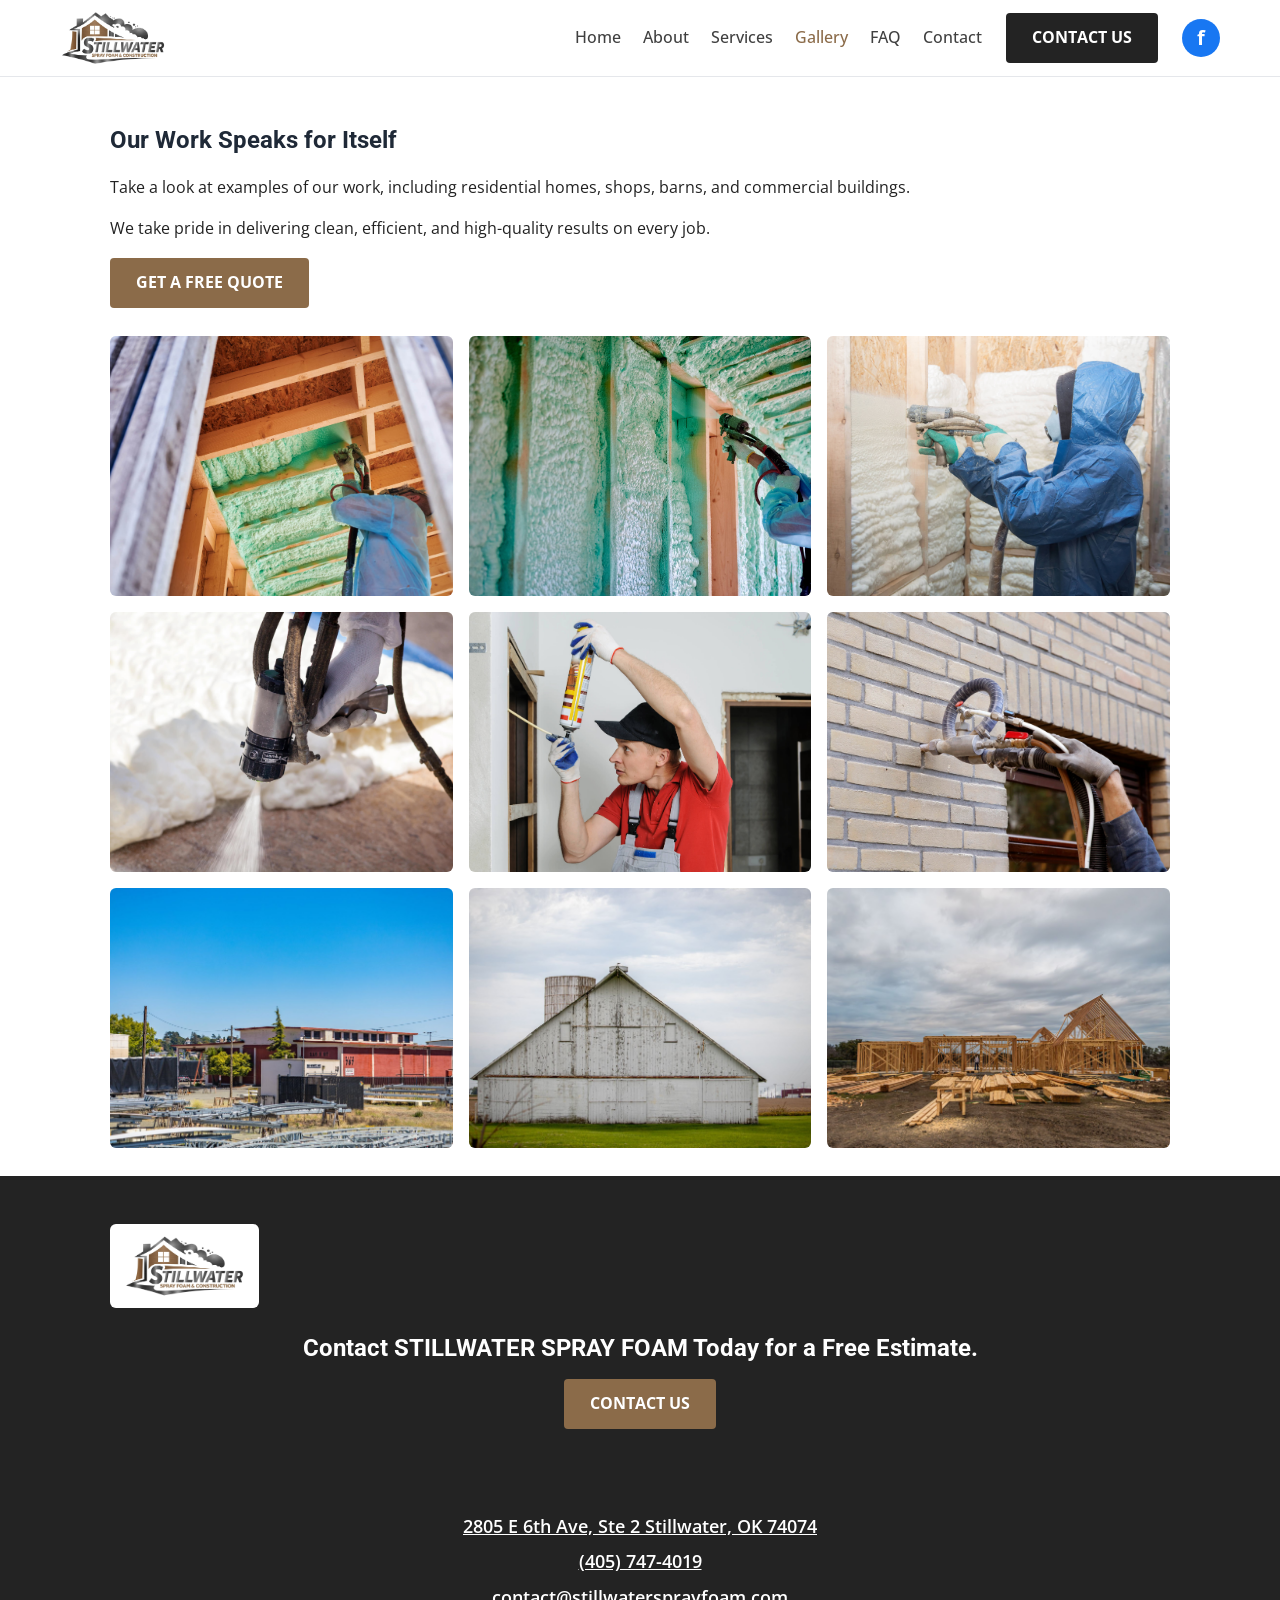
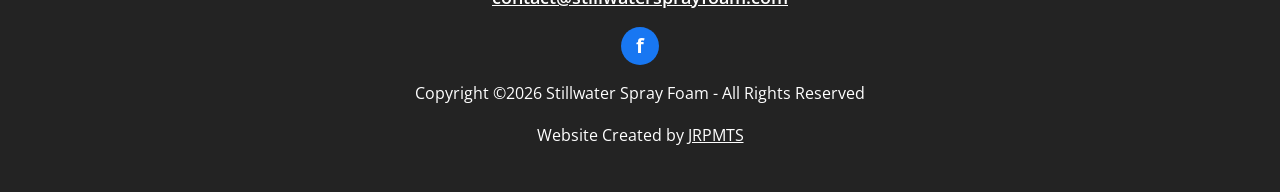
<file: gallery/index.html>
<!doctype html>
<html lang="en-US"><head><meta charset="UTF-8">
<title>Our Work | Spray Foam Projects in Stillwater, OK</title>
<meta name="description" content="See examples of our spray foam insulation work on homes, shops, barns and commercial buildings in Stillwater, Oklahoma.">
<meta name="viewport" content="width=device-width, initial-scale=1">
<link rel="canonical" href="https://stillwatersprayfoam.com/gallery/">
<meta property="og:url" content="https://stillwatersprayfoam.com/gallery/"><meta property="og:title" content="Our Work | Spray Foam Projects in Stillwater, OK">
<meta property="og:description" content="See examples of our spray foam insulation work on homes, shops, barns and commercial buildings in Stillwater, Oklahoma."><meta property="og:type" content="website">
<meta property="og:site_name" content="Stillwater Spray Foam">
<meta property="og:image" content="https://stillwatersprayfoam.com/images/spray-314053170.jpg">
<meta property="og:image:alt" content="Spray foam insulation being applied in Stillwater, Oklahoma">
<meta name="twitter:card" content="summary_large_image">
<meta name="twitter:title" content="Our Work | Spray Foam Projects in Stillwater, OK">
<meta name="twitter:description" content="See examples of our spray foam insulation work on homes, shops, barns and commercial buildings in Stillwater, Oklahoma.">
<meta name="twitter:image" content="https://stillwatersprayfoam.com/images/spray-314053170.jpg">
<meta name="theme-color" content="#232323">
<link rel="preconnect" href="https://fonts.googleapis.com">
<link rel="preconnect" href="https://fonts.gstatic.com" crossorigin>
<link rel="icon" href="/images/favicon.jpg">
<link rel="stylesheet" href="https://fonts.googleapis.com/css2?family=Open+Sans:ital,wght@0,300..800;1,300..800&family=Roboto:ital,wght@0,100..900;1,100..900&display=swap">
<link rel="stylesheet" href="/styles.css">
<script async src="https://www.googletagmanager.com/gtag/js?id=GT-KT9X2388"></script>
<script>
  window.dataLayer = window.dataLayer || [];
  function gtag(){dataLayer.push(arguments);}
  gtag('js', new Date());
  gtag('set', 'linker', {'domains': ['stillwatersprayfoam.com']});
  gtag('config', 'GT-KT9X2388');
  gtag('config', 'AW-18310969734');
</script>
<script type="application/ld+json">{"@context":"https://schema.org","@type":"HomeAndConstructionBusiness","@id":"https://stillwatersprayfoam.com#business","name":"Stillwater Spray Foam and Construction LLC","alternateName":"Stillwater Spray Foam","url":"https://stillwatersprayfoam.com","telephone":"+1-405-747-4019","email":"contact@stillwatersprayfoam.com","description":"Spray foam insulation and construction services in Stillwater, Oklahoma: open cell and closed cell spray foam, metal buildings and shops, pole barns and barndominiums, concrete work and cedar tree removal.","address":{"@type":"PostalAddress","streetAddress":"2805 E 6th Ave, Ste 2","addressLocality":"Stillwater","addressRegion":"OK","postalCode":"74074","addressCountry":"US"},"areaServed":{"@type":"City","name":"Stillwater, Oklahoma"},"sameAs":["https://www.facebook.com/stillwatersprayfoam"],"priceRange":"$$"}</script>
</head><body>
<header class="site"><div class="header-inner">
<a class="logo" href="/"><img src="/images/logo-full.jpg" alt="Stillwater Spray Foam &amp; Construction logo — house silhouette" width="2560" height="1352"></a>
<button class="menu-toggle" type="button" aria-label="Open menu">Menu</button>
<nav class="main" aria-label="Main navigation"><ul><li><a href="/" class="">Home</a></li><li><a href="/about/" class="">About</a></li><li><a href="/services/" class="">Services</a></li><li><a href="/gallery/" class="active">Gallery</a></li><li><a href="/faq/" class="">FAQ</a></li><li><a href="/contact/" class="">Contact</a></li></ul></nav>
<a class="btn" href="/contact/">CONTACT US</a>
<a class="fb" href="https://www.facebook.com/stillwatersprayfoam" aria-label="Stillwater Spray Foam on Facebook">f</a>
</div></header>
<main>
<section><div class="wrap">
<h1>Our Work Speaks for Itself</h1>
<p>Take a look at examples of our work, including residential homes, shops, barns, and commercial buildings.</p>
<p>We take pride in delivering clean, efficient, and high-quality results on every job.</p>
<a class="btn btn-brown" href="/contact/">GET A FREE QUOTE</a>
<div class="gallery-grid" style="margin-top:28px"><img src="/images/spray-613679252.jpg" alt="A worker in protective gear sprays insulation between wooden ceiling joists" loading="lazy" decoding="async"><img src="/images/spray-646644266.jpg" alt="A worker uses a spray gun to apply spray foam insulation between wooden wall studs" loading="lazy" decoding="async"><img src="/images/spray-314053170.jpg" alt="A person in a blue protective suit and respirator uses a spray gun to apply spray foam insulation" loading="lazy" decoding="async"><img src="/images/spray-160062354.jpg" alt="A gloved hand uses a spray gun to apply spray foam insulation to a surface" loading="lazy" decoding="async"><img src="/images/spray-119749760.jpg" alt="A construction worker in a red shirt uses spray foam to seal the gap around a wooden door frame" loading="lazy" decoding="async"><img src="/images/spray-540667202.jpg" alt="A worker uses an injection tool to pump spray foam insulation into a hole in a brick wall" loading="lazy" decoding="async"><img src="/images/stock-metal-building.jpg" alt="Stock photo: a warehouse building exterior with steel structures (Pexels)" loading="lazy" decoding="async"><img src="/images/stock-barn.jpg" alt="Stock photo: a rustic white barn with a silo on a green field (Pexels)" loading="lazy" decoding="async"><img src="/images/stock-house-framing.jpg" alt="Stock photo: wooden house framing under construction in Texas (Pexels)" loading="lazy" decoding="async"></div>
</div></section>
</main>
<div class="cta"><div class="wrap"><div class="footer-logo"><a href="/"><img src="/images/logo-full.jpg" alt="Stillwater Spray Foam &amp; Construction logo — house silhouette"></a></div><h2>Contact STILLWATER SPRAY FOAM Today for a Free Estimate.</h2>
<a class="btn btn-brown" href="/contact/">CONTACT US</a></div></div>
<footer class="site"><div class="wrap">
<p class="footer-text"><a href="https://maps.app.goo.gl">2805 E 6th Ave, Ste 2 Stillwater, OK 74074</a></p>
<p class="footer-text"><a href="tel:+14057474019">(405) 747-4019</a></p>
<p class="footer-text"><a href="mailto:contact@stillwatersprayfoam.com">contact@stillwatersprayfoam.com</a></p>
<p><a class="fb" href="https://www.facebook.com/stillwatersprayfoam" aria-label="Stillwater Spray Foam on Facebook">f</a></p>
<p>Copyright &copy;2026 Stillwater Spray Foam - All Rights Reserved</p>
<p class="created">Website Created by <a href="https://jrpmts.com">JRPMTS</a></p>
</div></footer>
<script src="/script.js"></script>
</body></html>
</file>
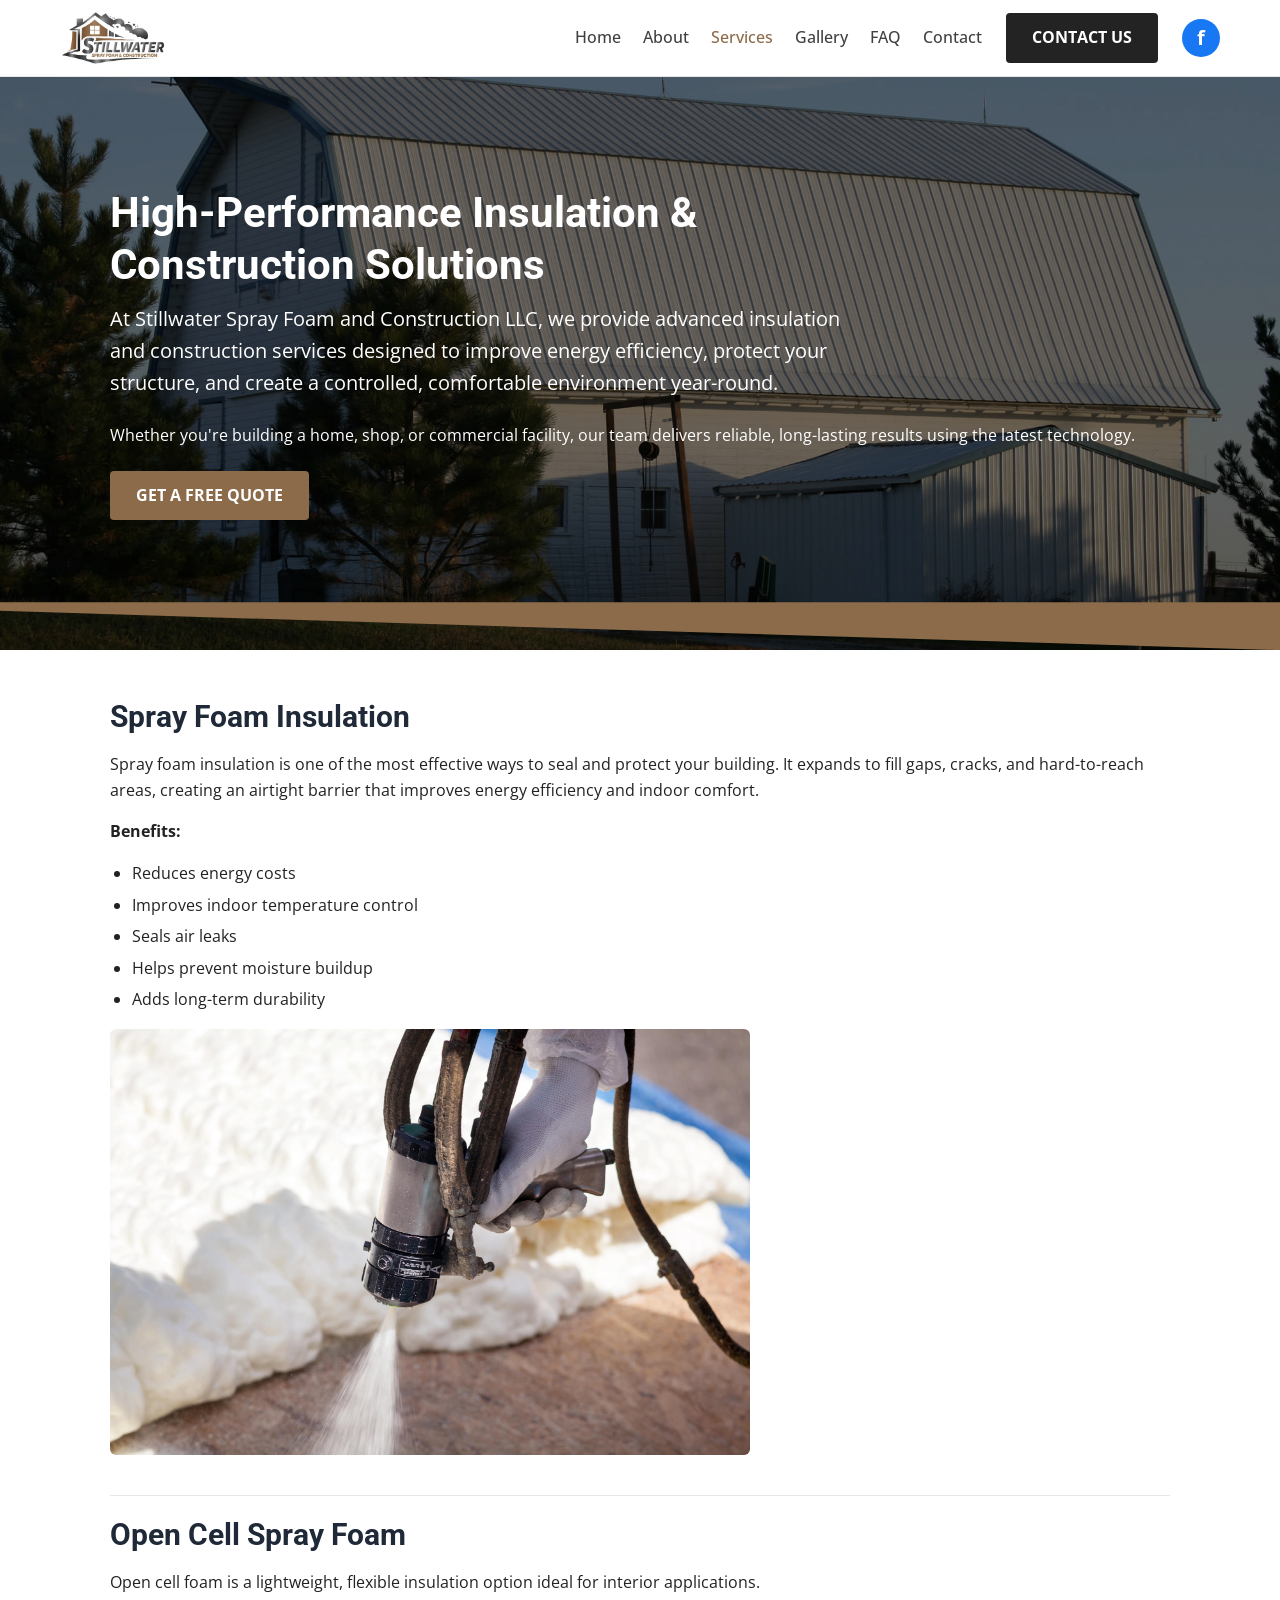
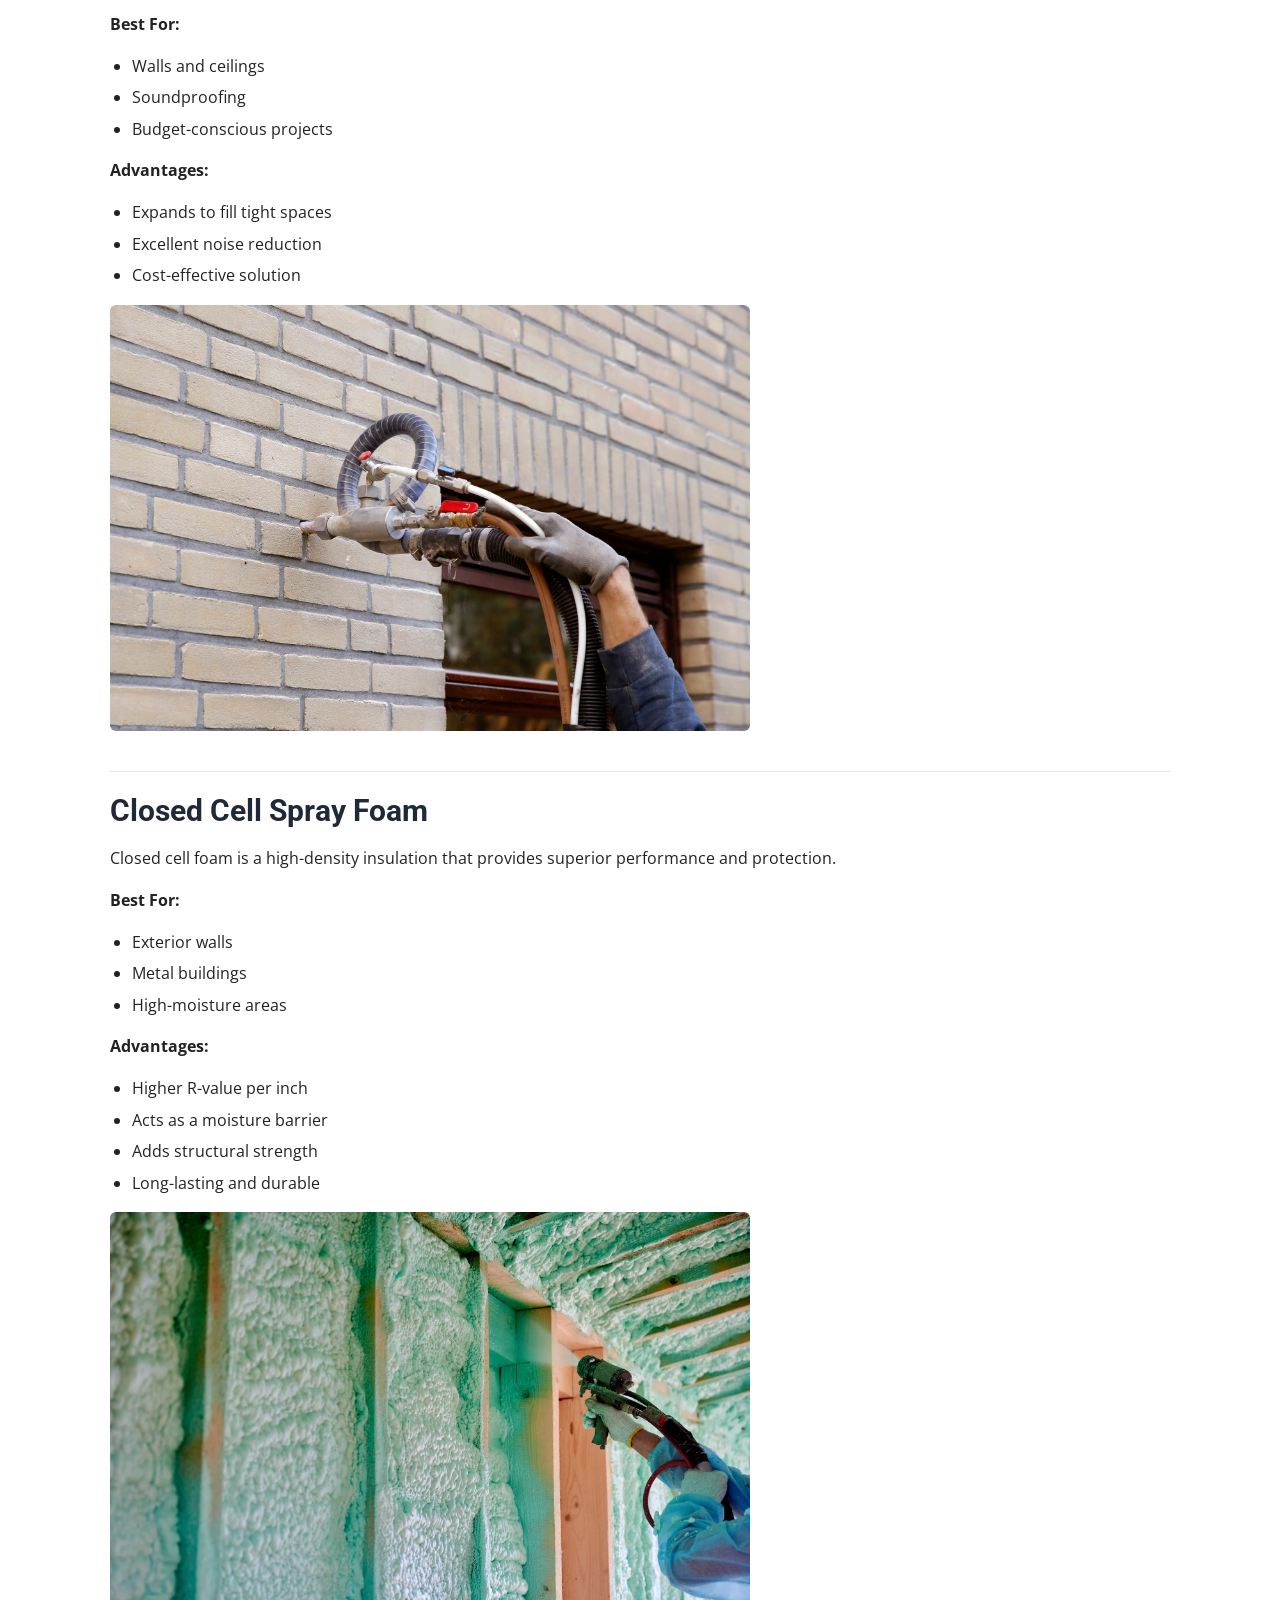
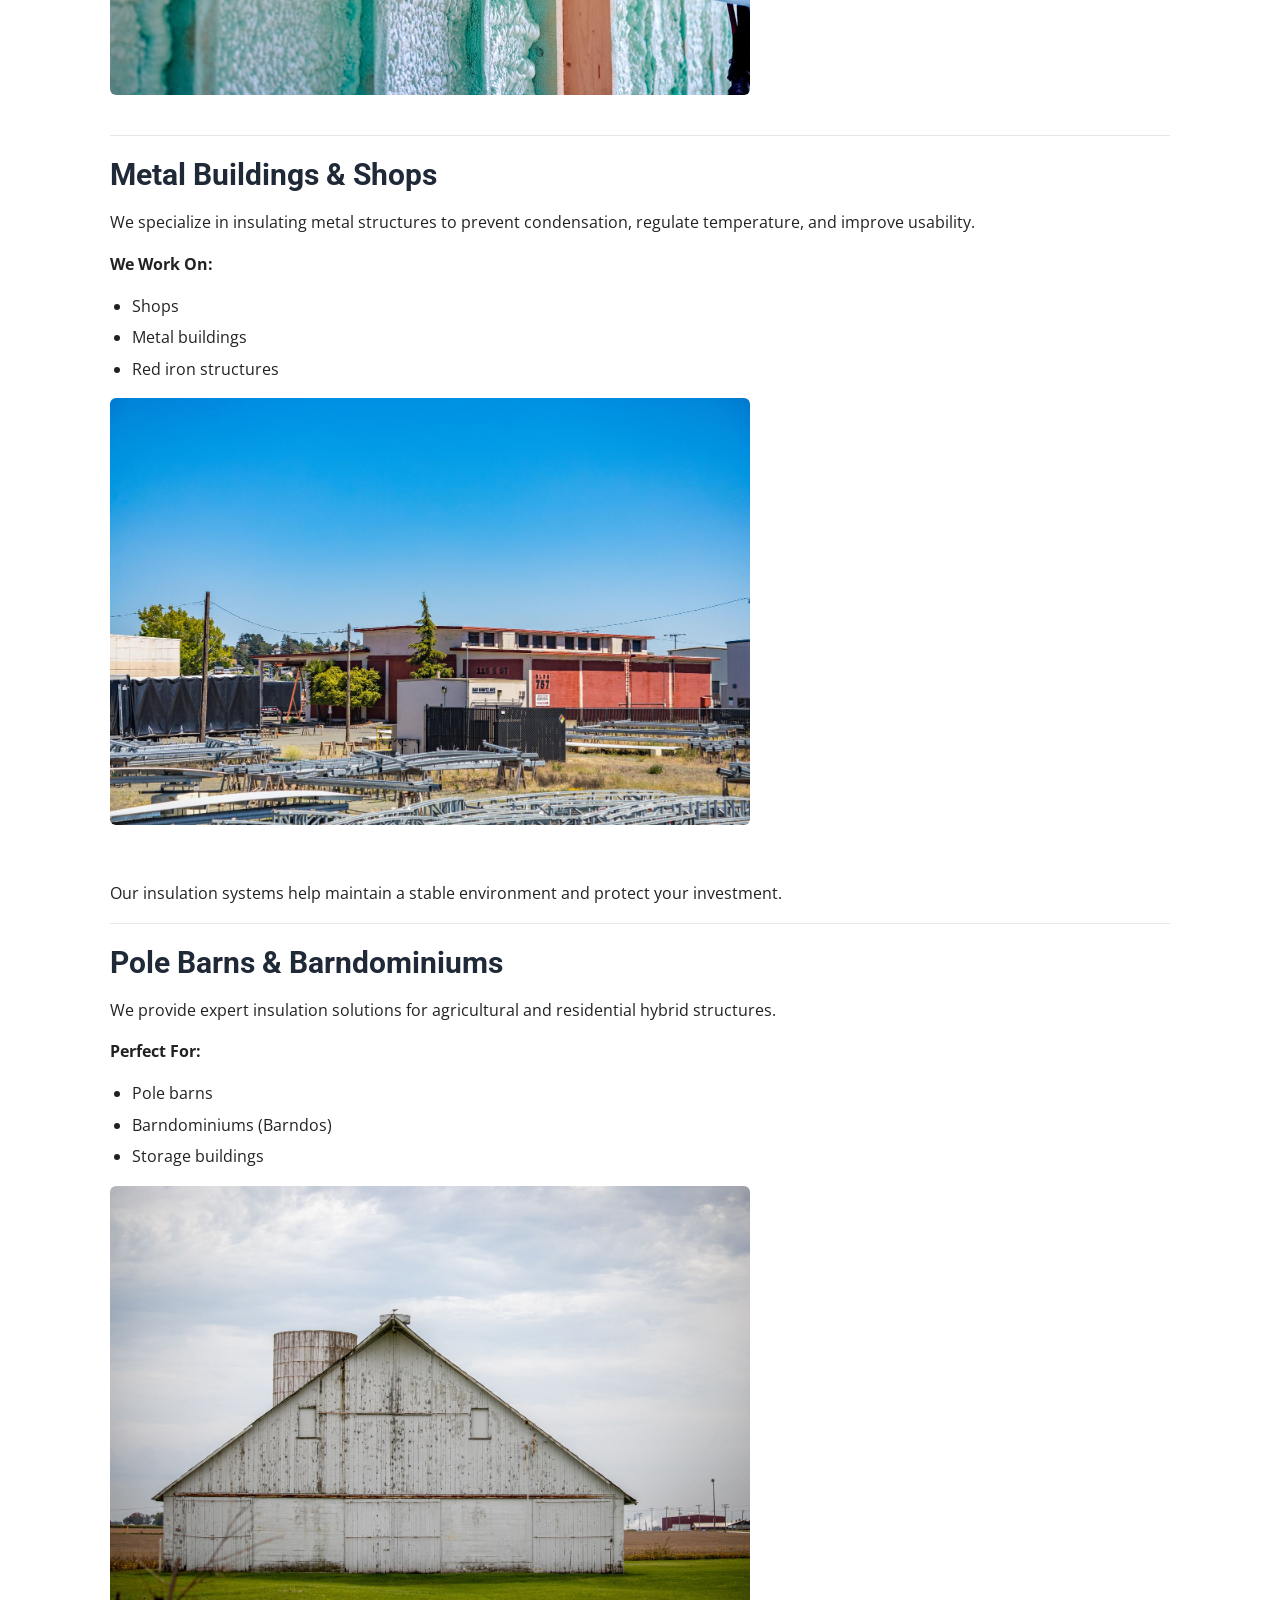
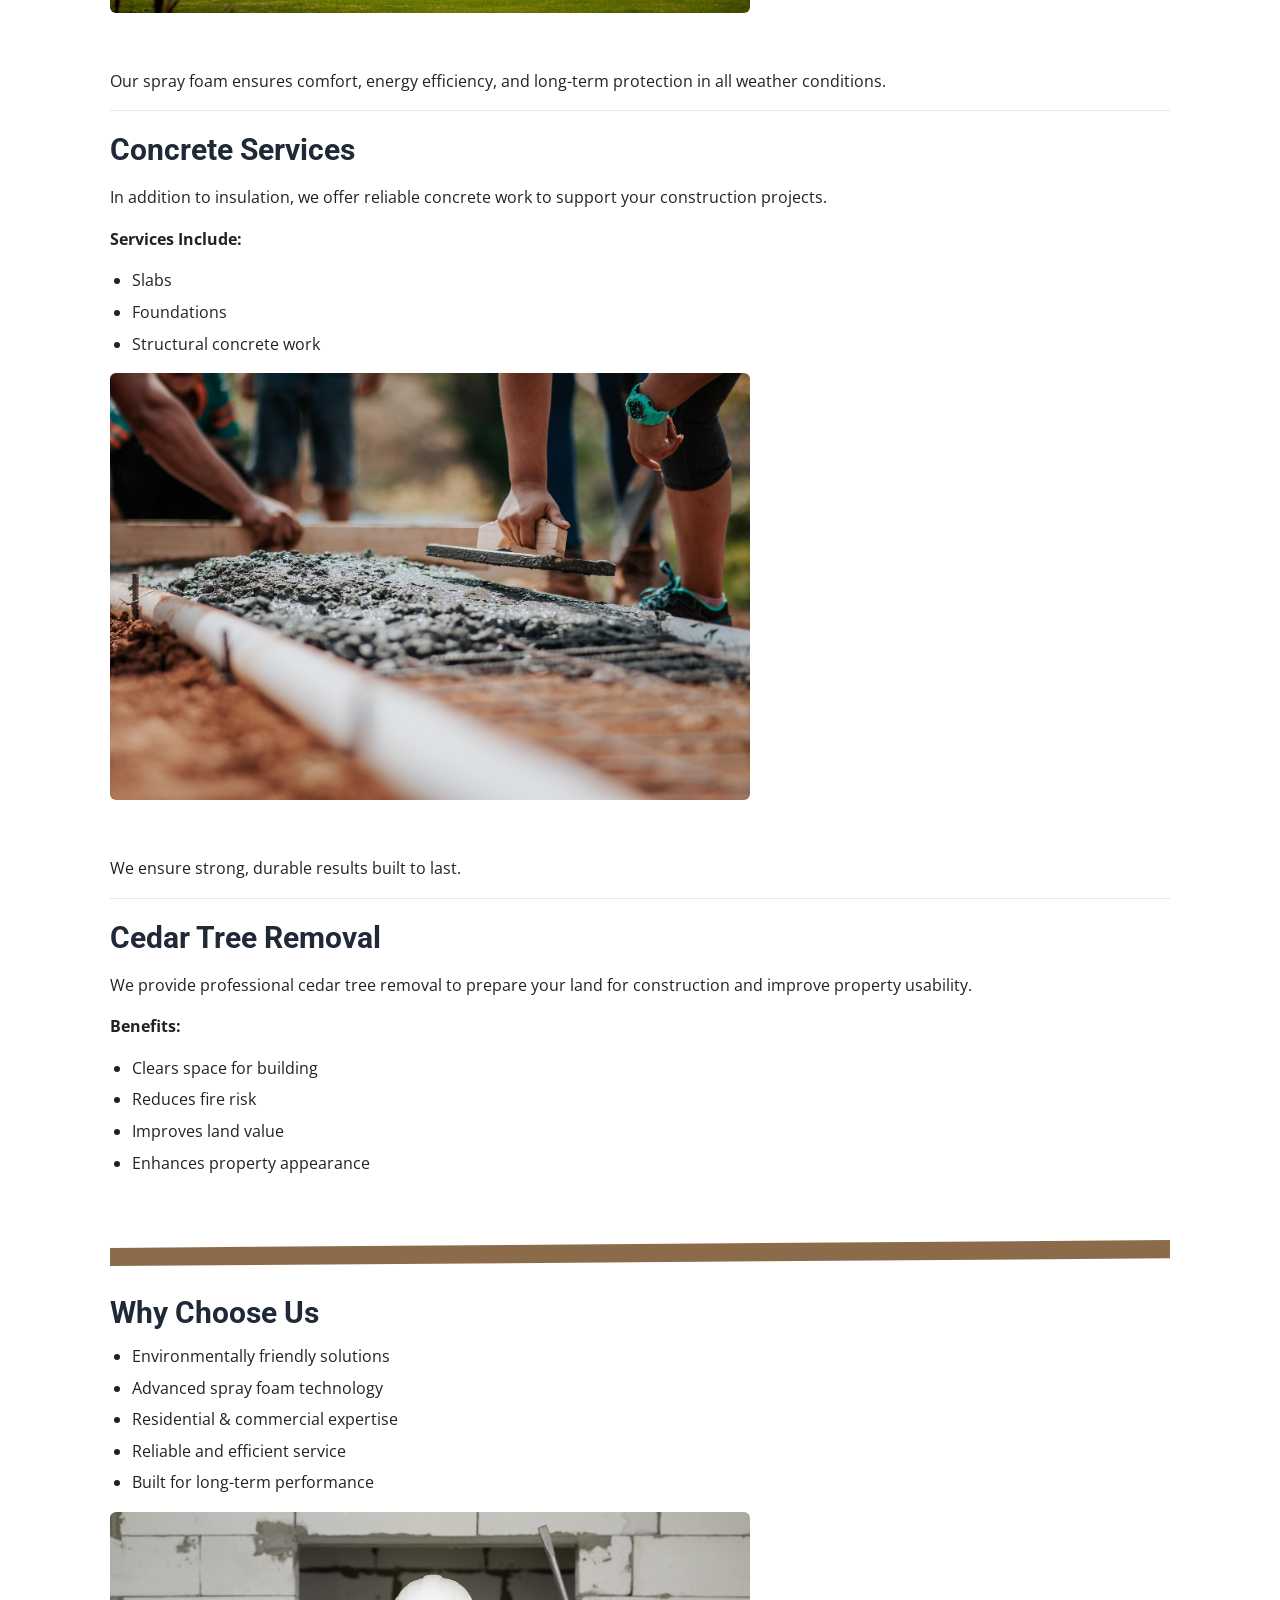
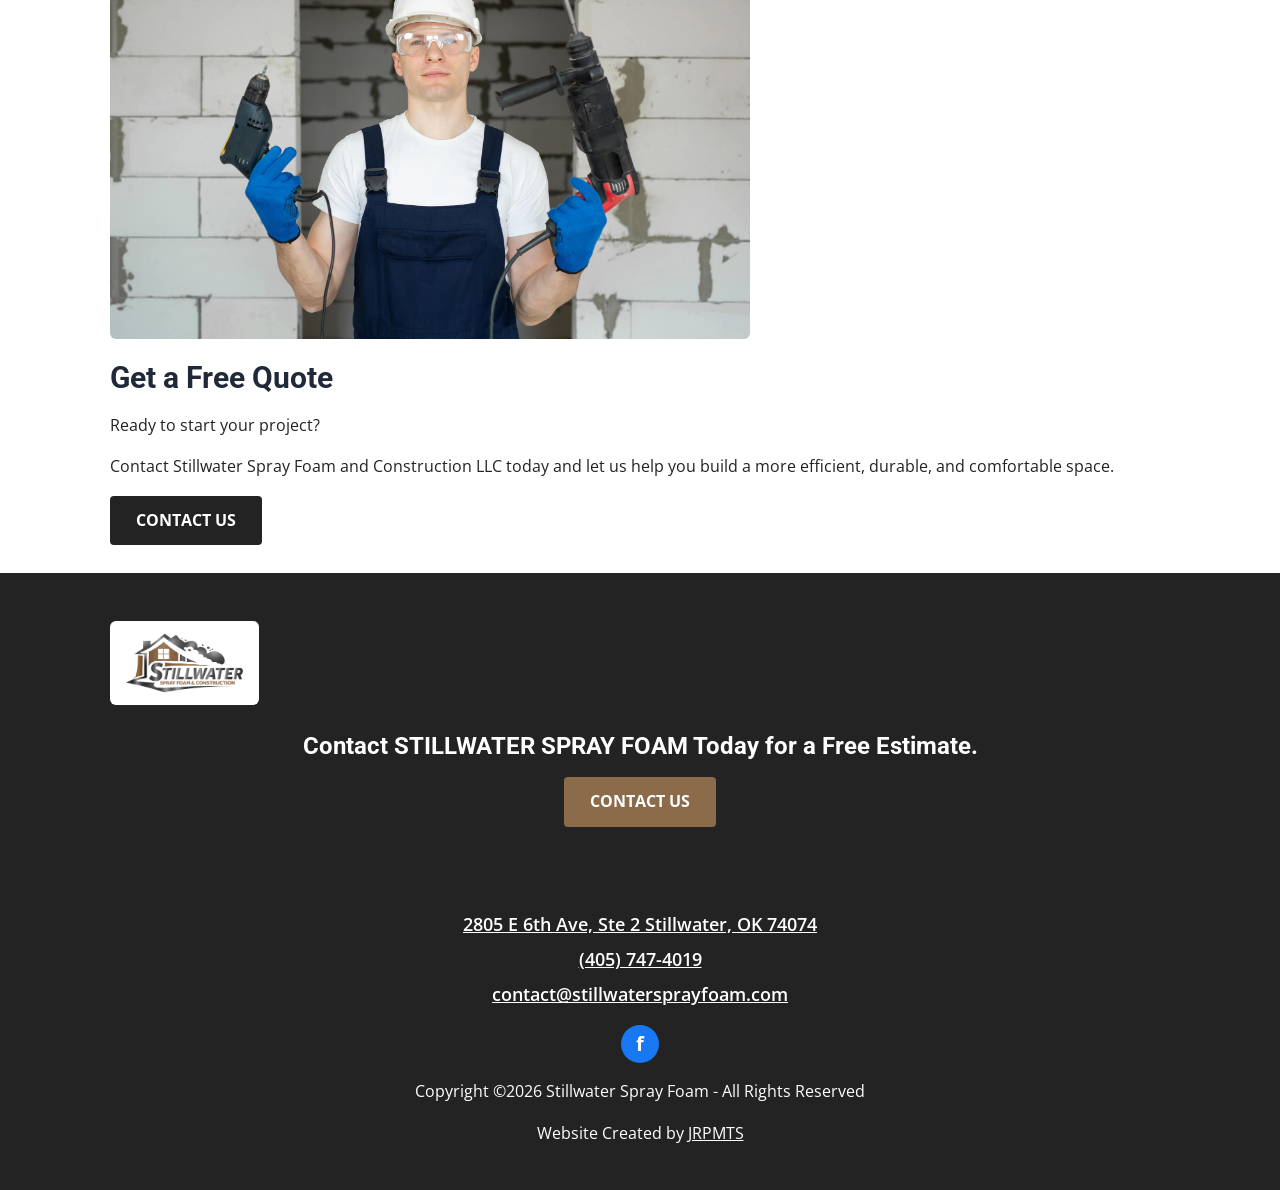
<file: services/index.html>
<!doctype html>
<html lang="en-US"><head><meta charset="UTF-8">
<title>Spray Foam & Construction Services in Stillwater, OK</title>
<meta name="description" content="Our services: spray foam insulation, open cell & closed cell foam, metal buildings & shops, pole barns & barndominiums, concrete work and cedar tree removal in Stillwater, OK.">
<meta name="viewport" content="width=device-width, initial-scale=1">
<link rel="canonical" href="https://stillwatersprayfoam.com/services/">
<meta property="og:url" content="https://stillwatersprayfoam.com/services/"><meta property="og:title" content="Spray Foam & Construction Services in Stillwater, OK">
<meta property="og:description" content="Our services: spray foam insulation, open cell & closed cell foam, metal buildings & shops, pole barns & barndominiums, concrete work and cedar tree removal in Stillwater, OK."><meta property="og:type" content="website">
<meta property="og:site_name" content="Stillwater Spray Foam">
<meta property="og:image" content="https://stillwatersprayfoam.com/images/spray-314053170.jpg">
<meta property="og:image:alt" content="Spray foam insulation being applied in Stillwater, Oklahoma">
<meta name="twitter:card" content="summary_large_image">
<meta name="twitter:title" content="Spray Foam & Construction Services in Stillwater, OK">
<meta name="twitter:description" content="Our services: spray foam insulation, open cell & closed cell foam, metal buildings & shops, pole barns & barndominiums, concrete work and cedar tree removal in Stillwater, OK.">
<meta name="twitter:image" content="https://stillwatersprayfoam.com/images/spray-314053170.jpg">
<meta name="theme-color" content="#232323">
<link rel="preconnect" href="https://fonts.googleapis.com">
<link rel="preconnect" href="https://fonts.gstatic.com" crossorigin>
<link rel="icon" href="/images/favicon.jpg">
<link rel="stylesheet" href="https://fonts.googleapis.com/css2?family=Open+Sans:ital,wght@0,300..800;1,300..800&family=Roboto:ital,wght@0,100..900;1,100..900&display=swap">
<link rel="stylesheet" href="/styles.css">
<script async src="https://www.googletagmanager.com/gtag/js?id=GT-KT9X2388"></script>
<script>
  window.dataLayer = window.dataLayer || [];
  function gtag(){dataLayer.push(arguments);}
  gtag('js', new Date());
  gtag('set', 'linker', {'domains': ['stillwatersprayfoam.com']});
  gtag('config', 'GT-KT9X2388');
  gtag('config', 'AW-18310969734');
</script>
<script type="application/ld+json">{"@context":"https://schema.org","@type":"HomeAndConstructionBusiness","@id":"https://stillwatersprayfoam.com#business","name":"Stillwater Spray Foam and Construction LLC","alternateName":"Stillwater Spray Foam","url":"https://stillwatersprayfoam.com","telephone":"+1-405-747-4019","email":"contact@stillwatersprayfoam.com","description":"Spray foam insulation and construction services in Stillwater, Oklahoma: open cell and closed cell spray foam, metal buildings and shops, pole barns and barndominiums, concrete work and cedar tree removal.","address":{"@type":"PostalAddress","streetAddress":"2805 E 6th Ave, Ste 2","addressLocality":"Stillwater","addressRegion":"OK","postalCode":"74074","addressCountry":"US"},"areaServed":{"@type":"City","name":"Stillwater, Oklahoma"},"sameAs":["https://www.facebook.com/stillwatersprayfoam"],"priceRange":"$$"}</script>
</head><body>
<header class="site"><div class="header-inner">
<a class="logo" href="/"><img src="/images/logo-full.jpg" alt="Stillwater Spray Foam &amp; Construction logo — house silhouette" width="2560" height="1352"></a>
<button class="menu-toggle" type="button" aria-label="Open menu">Menu</button>
<nav class="main" aria-label="Main navigation"><ul><li><a href="/" class="">Home</a></li><li><a href="/about/" class="">About</a></li><li><a href="/services/" class="active">Services</a></li><li><a href="/gallery/" class="">Gallery</a></li><li><a href="/faq/" class="">FAQ</a></li><li><a href="/contact/" class="">Contact</a></li></ul></nav>
<a class="btn" href="/contact/">CONTACT US</a>
<a class="fb" href="https://www.facebook.com/stillwatersprayfoam" aria-label="Stillwater Spray Foam on Facebook">f</a>
</div></header>
<main>
<section class="hero" style="background-image:url(/images/spray-169326616.jpg)">
<div class="wrap"><h1>High-Performance Insulation &amp; Construction Solutions</h1>
<p class="lede">At Stillwater Spray Foam and Construction LLC, we provide advanced insulation and construction services designed to improve energy efficiency, protect your structure, and create a controlled, comfortable environment year-round.</p>
<p>Whether you're building a home, shop, or commercial facility, our team delivers reliable, long-lasting results using the latest technology.</p>
<a class="btn btn-brown" href="/contact/">GET A FREE QUOTE</a></div></section>
<div class="hero-cut" aria-hidden="true"></div>
<section><div class="wrap">
<div class="service"><h2>Spray Foam Insulation</h2><p>Spray foam insulation is one of the most effective ways to seal and protect your building. It expands to fill gaps, cracks, and hard-to-reach areas, creating an airtight barrier that improves energy efficiency and indoor comfort.</p><p><strong>Benefits:</strong></p><ul class='ticks'><li>Reduces energy costs</li><li>Improves indoor temperature control</li><li>Seals air leaks</li><li>Helps prevent moisture buildup</li><li>Adds long-term durability</li></ul><figure><img src="/images/spray-160062354.jpg" alt="A gloved hand uses a spray gun to apply premium spray foam insulation to a surface" loading="lazy" decoding="async"></figure></div>
<div class="service"><h2>Open Cell Spray Foam</h2><p>Open cell foam is a lightweight, flexible insulation option ideal for interior applications.</p><p><strong>Best For:</strong></p><ul class='ticks'><li>Walls and ceilings</li><li>Soundproofing</li><li>Budget-conscious projects</li></ul><p><strong>Advantages:</strong></p><ul class='ticks'><li>Expands to fill tight spaces</li><li>Excellent noise reduction</li><li>Cost-effective solution</li></ul><figure><img src="/images/spray-540667202.jpg" alt="A worker uses an injection tool to pump spray foam insulation into a hole in a brick wall" loading="lazy" decoding="async"></figure></div>
<div class="service"><h2>Closed Cell Spray Foam</h2><p>Closed cell foam is a high-density insulation that provides superior performance and protection.</p><p><strong>Best For:</strong></p><ul class='ticks'><li>Exterior walls</li><li>Metal buildings</li><li>High-moisture areas</li></ul><p><strong>Advantages:</strong></p><ul class='ticks'><li>Higher R-value per inch</li><li>Acts as a moisture barrier</li><li>Adds structural strength</li><li>Long-lasting and durable</li></ul><figure><img src="/images/spray-646644266.jpg" alt="A worker in protective clothing uses a spray gun to apply spray foam insulation between wooden wall studs" loading="lazy" decoding="async"></figure></div>
<div class="service"><h2>Metal Buildings &amp; Shops</h2><p>We specialize in insulating metal structures to prevent condensation, regulate temperature, and improve usability.</p><p><strong>We Work On:</strong></p><ul class='ticks'><li>Shops</li><li>Metal buildings</li><li>Red iron structures</li></ul><figure><img src="/images/stock-metal-building.jpg" alt="Stock photo: a warehouse building exterior with steel structures under a clear blue sky (Pexels)" loading="lazy" decoding="async"></figure></div>
<p>Our insulation systems help maintain a stable environment and protect your investment.</p>
<div class="service"><h2>Pole Barns &amp; Barndominiums</h2><p>We provide expert insulation solutions for agricultural and residential hybrid structures.</p><p><strong>Perfect For:</strong></p><ul class='ticks'><li>Pole barns</li><li>Barndominiums (Barndos)</li><li>Storage buildings</li></ul><figure><img src="/images/stock-barn.jpg" alt="Stock photo: a rustic white barn with a silo on a green field (Pexels)" loading="lazy" decoding="async"></figure></div>
<p>Our spray foam ensures comfort, energy efficiency, and long-term protection in all weather conditions.</p>
<div class="service"><h2>Concrete Services</h2><p>In addition to insulation, we offer reliable concrete work to support your construction projects.</p><p><strong>Services Include:</strong></p><ul class='ticks'><li>Slabs</li><li>Foundations</li><li>Structural concrete work</li></ul><figure><img src="/images/stock-concrete-pour.jpg" alt="Stock photo: construction workers leveling fresh cement at a construction site (Pexels)" loading="lazy" decoding="async"></figure></div>
<p>We ensure strong, durable results built to last.</p>
<div class="service"><h2>Cedar Tree Removal</h2><p>We provide professional cedar tree removal to prepare your land for construction and improve property usability.</p><p><strong>Benefits:</strong></p><ul class='ticks'><li>Clears space for building</li><li>Reduces fire risk</li><li>Improves land value</li><li>Enhances property appearance</li></ul></div>
<div class="diag-thin" aria-hidden="true"></div>
<h2>Why Choose Us</h2>
<ul class="ticks"><li>Environmentally friendly solutions</li><li>Advanced spray foam technology</li><li>Residential &amp; commercial expertise</li><li>Reliable and efficient service</li><li>Built for long-term performance</li></ul>
<figure><img src="/images/spray-544271116.jpg" alt="A construction worker in a white hard hat and safety glasses holds a cordless drill and a rotary hammer" loading="lazy" decoding="async" style="max-width:640px"></figure>
<h2>Get a Free Quote</h2>
<p>Ready to start your project?</p>
<p>Contact Stillwater Spray Foam and Construction LLC today and let us help you build a more efficient, durable, and comfortable space.</p>
<a class="btn" href="/contact/">CONTACT US</a>
</div></section>
</main>
<div class="cta"><div class="wrap"><div class="footer-logo"><a href="/"><img src="/images/logo-full.jpg" alt="Stillwater Spray Foam &amp; Construction logo — house silhouette"></a></div><h2>Contact STILLWATER SPRAY FOAM Today for a Free Estimate.</h2>
<a class="btn btn-brown" href="/contact/">CONTACT US</a></div></div>
<footer class="site"><div class="wrap">
<p class="footer-text"><a href="https://maps.app.goo.gl">2805 E 6th Ave, Ste 2 Stillwater, OK 74074</a></p>
<p class="footer-text"><a href="tel:+14057474019">(405) 747-4019</a></p>
<p class="footer-text"><a href="mailto:contact@stillwatersprayfoam.com">contact@stillwatersprayfoam.com</a></p>
<p><a class="fb" href="https://www.facebook.com/stillwatersprayfoam" aria-label="Stillwater Spray Foam on Facebook">f</a></p>
<p>Copyright &copy;2026 Stillwater Spray Foam - All Rights Reserved</p>
<p class="created">Website Created by <a href="https://jrpmts.com">JRPMTS</a></p>
</div></footer>
<script src="/script.js"></script>
</body></html>
</file>
<file: styles.css>
/* Stillwater Spray Foam — static duplicate. Colours from the original:
   brown/tan #8b6b49, dark navy/black #232323, white background.
   FIX: diagonal bands are decorative dividers only — they never overlap text.
   They sit between sections with their own height/margin, and hero
   clip-paths only cut the bottom edge, well below the text. */
*{box-sizing:border-box}
html{-webkit-text-size-adjust:100%}
body{margin:0;font-family:'Open Sans',Roboto,Arial,sans-serif;color:#222;line-height:1.6;background:#fff;overflow-x:hidden}
h1,h2,h3,h4{font-family:Roboto,'Open Sans',Arial,sans-serif;line-height:1.25;color:#1f2937}
a{color:#1f2937}
img{max-width:100%;height:auto;display:block}
.wrap{max-width:1100px;margin:0 auto;padding:0 20px}
/* header */
header.site{position:sticky;top:0;z-index:50;background:#fff;border-bottom:1px solid #e5e7eb}
.header-inner{display:flex;align-items:center;gap:24px;max-width:1200px;margin:0 auto;padding:10px 20px}
.logo img{height:56px;width:auto}
nav.main{margin-left:auto}
nav.main ul{display:flex;gap:22px;list-style:none;margin:0;padding:0;flex-wrap:wrap}
nav.main a{text-decoration:none;font-weight:500;color:#404040}
nav.main a.active,nav.main a:hover{color:#8b6b49}
.btn{display:inline-block;background:#232323;color:#fff!important;text-decoration:none;padding:12px 26px;font-weight:700;border-radius:4px;border:0;cursor:pointer}
.btn:hover{background:#8b6b49}
.btn-brown{background:#8b6b49}.btn-brown:hover{background:#232323}
.fb{width:38px;height:38px;border-radius:50%;background:#1877f2;color:#fff!important;display:inline-flex;align-items:center;justify-content:center;font-weight:700;font-size:20px;text-decoration:none;flex:none}
.menu-toggle{display:none;background:#232323;color:#fff;border:0;padding:10px 14px;border-radius:4px;cursor:pointer;margin-left:auto}
/* hero — text sits well inside; the diagonal cut is only at the very bottom edge */
.hero{position:relative;color:#fff;background-size:cover;background-position:center;padding:110px 0 130px}
.hero::before{content:"";position:absolute;inset:0;background:rgba(0,0,0,.55)}
.hero .wrap{position:relative}
.hero h1{color:#fff;font-size:2.6rem;margin:0 0 12px;max-width:800px}
.hero p.lede{font-size:1.25rem;max-width:750px;margin:0 0 24px;color:#fff}
.hero .btn{margin-top:6px}
.hero-cut{height:48px;background:#8b6b49;clip-path:polygon(0 0,100% 0,100% 100%,0 18%);margin-top:-48px;position:relative}
/* diagonal divider: its own band, never overlapping content */
.diag{height:42px;background:#8b6b49;clip-path:polygon(0 22%,100% 0,100% 78%,0 100%);margin:36px 0}
.diag-thin{height:26px;background:#8b6b49;clip-path:polygon(0 30%,100% 0,100% 70%,0 100%);margin:28px 0}
section{padding:28px 0}
section h2{font-size:1.9rem;margin:0 0 12px}
section h3{font-size:1.35rem;margin:24px 0 8px}
ul.ticks,ul.plain{margin:8px 0 16px;padding-left:22px}
ul.ticks li,ul.plain li{margin:6px 0}
.two{display:grid;grid-template-columns:1fr 1fr;gap:32px;align-items:start}
.two img{border-radius:6px;width:100%}
figure{margin:0 0 20px}
figure img{border-radius:6px;width:100%}
figcaption{font-size:.9rem;color:#6b7280;margin-top:6px}
.service{padding:20px 0;border-top:1px solid #e5e7eb}
.service:first-of-type{border-top:0}
.service img{max-width:640px;margin:14px 0}
.cta{background:#232323;color:#fff;text-align:center;padding:48px 20px}
.cta h2{color:#fff;margin:0 0 16px}
.cta p{margin:0 0 20px}
/* gallery */
.gallery-grid{display:grid;grid-template-columns:repeat(3,1fr);gap:16px}
.gallery-grid img{width:100%;height:260px;object-fit:cover;border-radius:6px}
.note{font-size:.92rem;color:#6b7280}
/* faq accordion */
.faq-item{border:1px solid #e5e7eb;border-radius:6px;margin:10px 0;overflow:hidden}
.faq-q{width:100%;text-align:left;background:#fff;border:0;padding:16px 18px;font-size:1.05rem;font-weight:700;font-family:Roboto,Arial,sans-serif;color:#1f2937;cursor:pointer;display:flex;justify-content:space-between;gap:12px;align-items:center}
.faq-q .plus{font-size:1.4rem;color:#8b6b49;flex:none}
.faq-a{display:none;padding:0 18px 18px}
.faq-item.open .faq-a{display:block}
.faq-item.open .plus{transform:rotate(45deg)}
/* contact form */
.contact-details{font-size:1.1rem}
form.quote{max-width:640px}
form.quote label{display:block;font-weight:700;margin:14px 0 4px}
form.quote input,form.quote textarea{width:100%;padding:12px;border:1px solid #d1d5db;border-radius:4px;font:inherit}
form.quote .row{display:grid;grid-template-columns:1fr 1fr;gap:16px}
form.quote button{margin-top:20px}
/* footer */
footer.site{background:#232323;color:#fff;text-align:center;padding:28px 20px}
.footer-logo{text-align:left;margin:0 0 18px}
.footer-logo a{display:inline-block;background:#fff;padding:10px 14px;border-radius:6px}
.footer-logo img{height:64px;width:auto}
footer.site a{color:#fff}
footer.site .footer-text{font-weight:600;font-size:1.15rem;margin:6px 0}
footer.site .created{font-size:1rem;margin-top:10px}
@media(max-width:820px){
  .menu-toggle{display:block;min-height:44px}
  nav.main{display:none;width:100%}
  nav.main.open{display:block}
  nav.main ul{flex-direction:column;gap:10px;padding:12px 0}
  nav.main a{display:block;padding:10px 0}
  .header-inner{flex-wrap:wrap;gap:12px;padding:10px 16px}
  .logo img{height:44px}
  .header-inner .btn{padding:10px 18px}
  .two{grid-template-columns:1fr}
  .gallery-grid{grid-template-columns:repeat(2,1fr)}
  .hero{padding:70px 0 100px}
  .hero h1{font-size:1.9rem}
  form.quote .row{grid-template-columns:1fr}
  .footer-logo img{height:52px}
}
@media(max-width:520px){
  .gallery-grid{grid-template-columns:1fr}
  .hero{padding:56px 0 84px}
  .hero h1{font-size:1.65rem}
  .hero p.lede{font-size:1.1rem}
  section h2{font-size:1.6rem}
  section{padding:22px 0}
  .cta{padding:36px 16px}
  .cta h2{font-size:1.5rem}
  .btn{display:block;text-align:center;padding:13px 20px}
  .header-inner .btn{display:inline-block}
  footer.site .footer-text{font-size:1rem}
  .gallery-grid img{height:220px}
}
</file>
